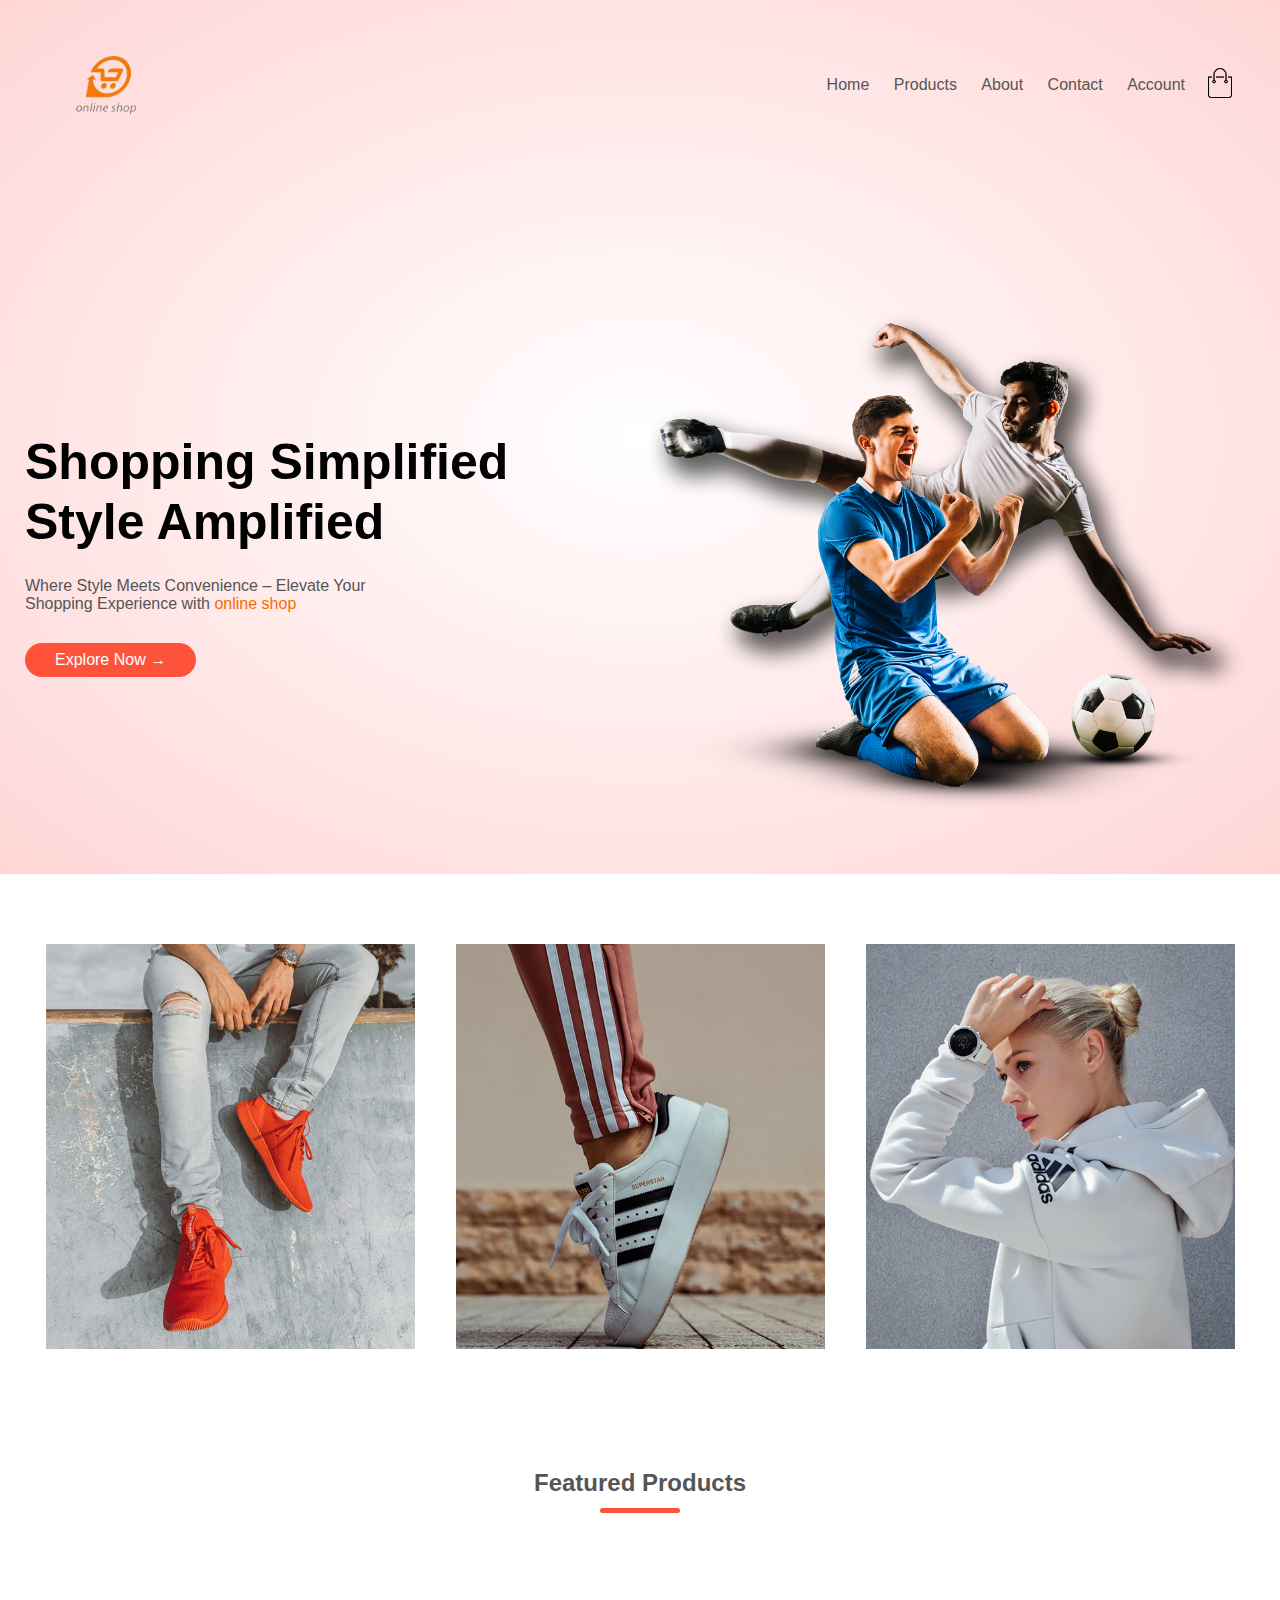
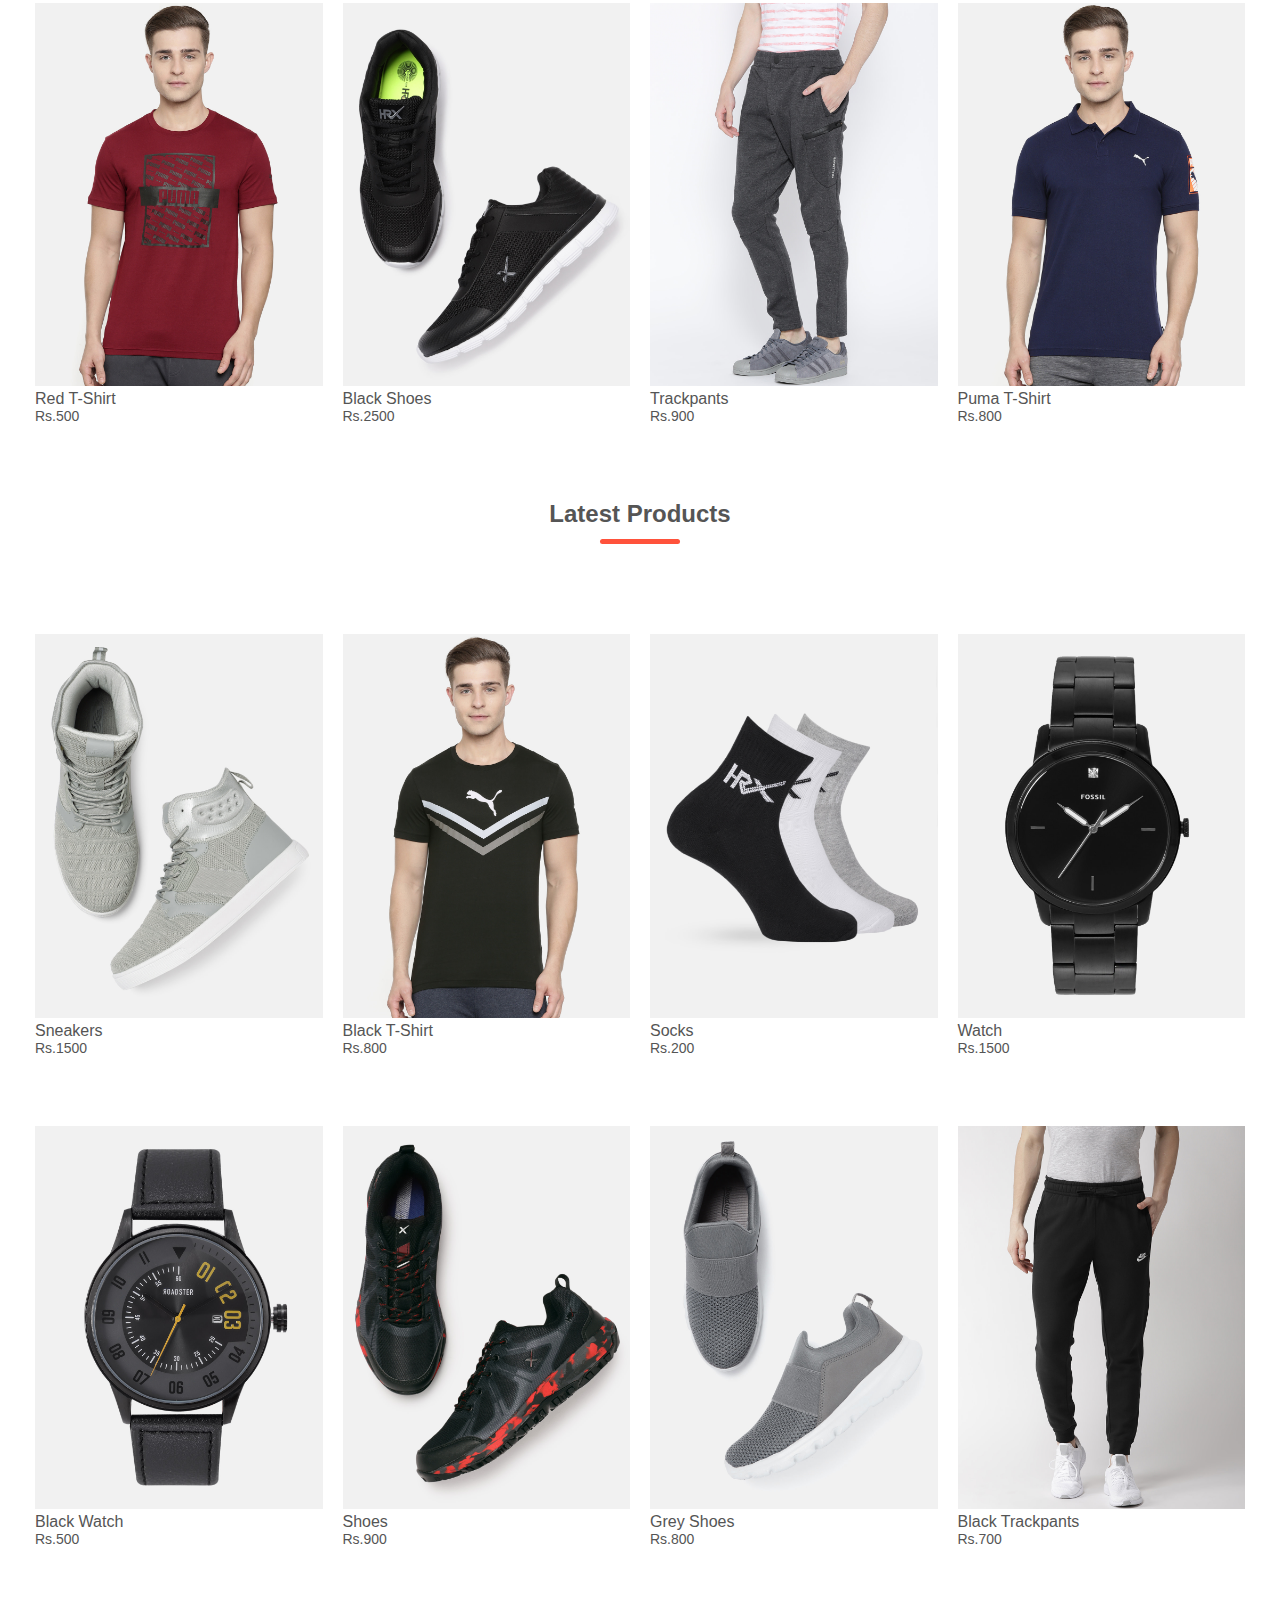
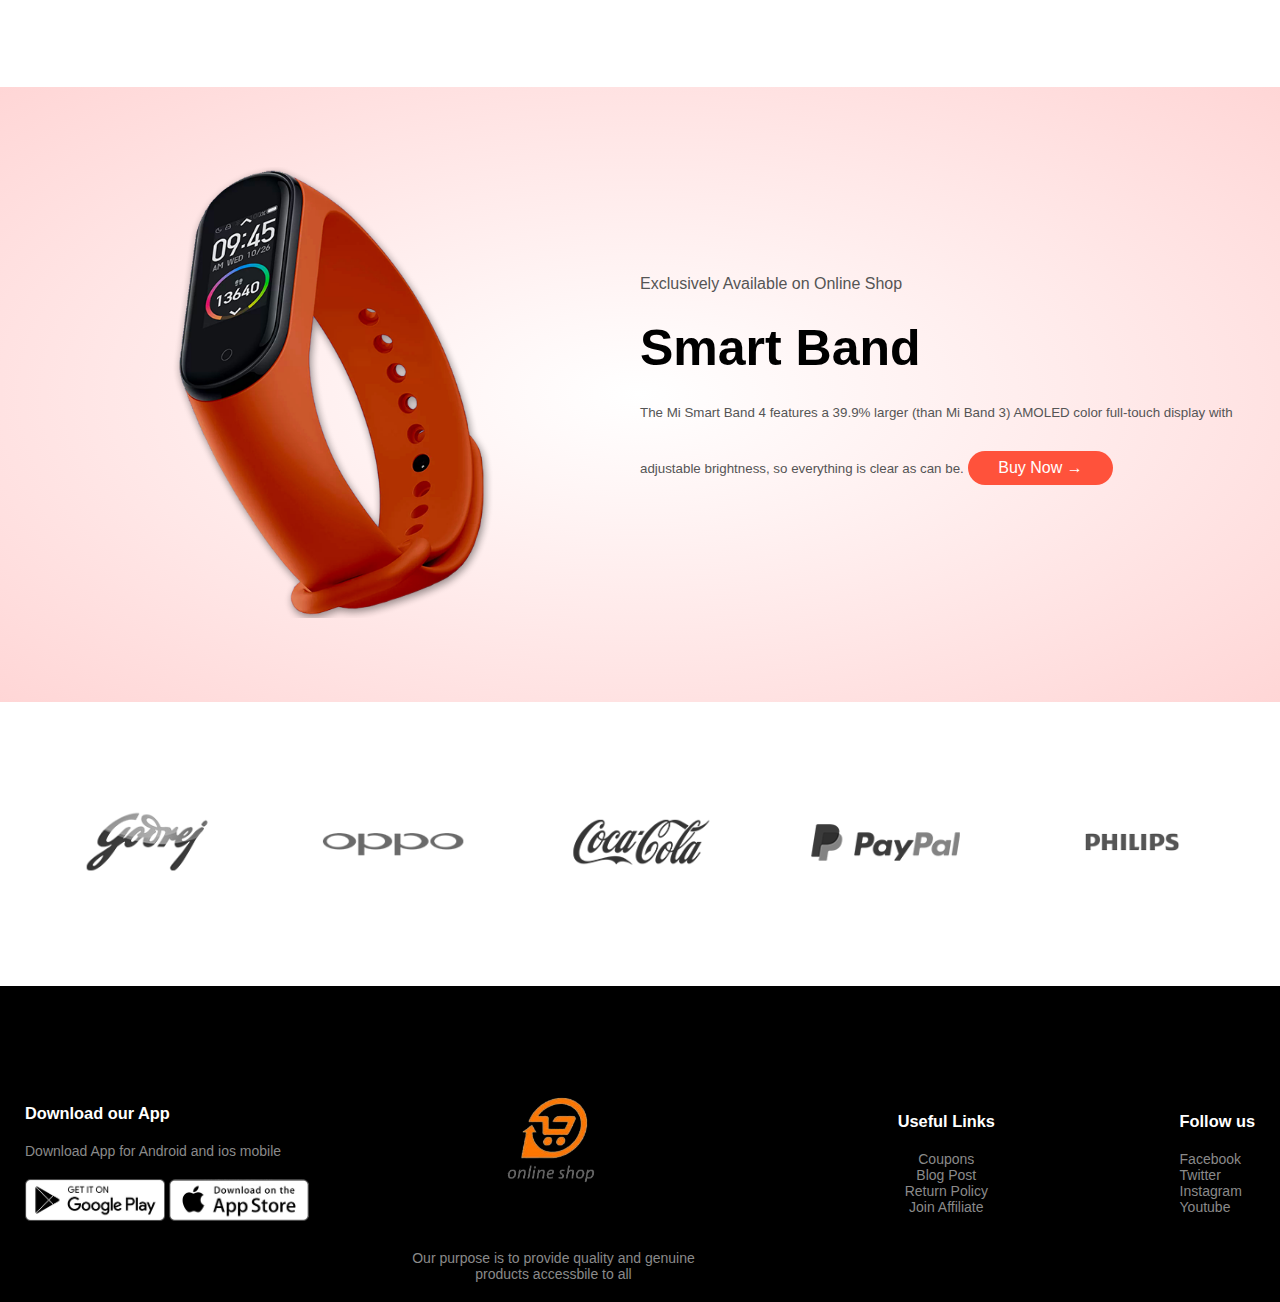
<file: index.html>
<!DOCTYPE html>
<html lang="en">
<head>
    <meta charset="UTF-8">
    <meta name="viewport" content="width=device-width, initial-scale=1.0">
    <title>Ecommerce Website</title>
    <link rel="stylesheet" href="style.css">    

    <link rel="preconnect" href="https://fonts.googleapis.com">
    <link rel="preconnect" href="https://fonts.gstatic.com" crossorigin>
    <link href="https://fonts.googleapis.com/css2?family=Poppins:ital,wght@0,100;0,200;0,300;0,400;0,500;0,600;0,700;0,800;0,900;1,100;1,200;1,300;1,400;1,500;1,600;1,700;1,800;1,900&display=swap" rel="stylesheet">
    <!-- <link rel="stylesheet" href="https://cdn.jsdelivr.net/npm/@fortawesome/fontawesome-free@6.4.2/css/fontawesome.min.css">
     -->   
     <!-- stars not loading -->
</head>
<body>
    <div class="header">
    <div class="container">
        <div class="navbar">
            <div class="logo">
                <a href="index.html"><img src="images/logo1-removebg-preview.png"  width="125px"></a>
            </div>
            <nav>
                <ul id="MenuItems">
                    <li><a href="index.html">Home</a></li>
                    <li><a href="products.html">Products</a></li>
                    <li><a href="aboutus.html">About</a></li>
                    <li><a href="contact.html">Contact</a></li> 
                    <li><a href="account.html">Account</a></li>
                </ul>
            </nav>
            <a href="cart.html"><img src="images/cart.png" width="30px" height="30px"></a>
            <img src="images/menu.png" class="menu-icon" onclick="menutoggle()">
        </div>
        <div class="row">
            <div class="col-2">
                <h1>Shopping Simplified<br> Style Amplified</h1>
                <p>Where Style Meets Convenience – Elevate Your <br>
                     Shopping Experience with <span>online shop</span></p>
                <a href="" class="btn">Explore Now &#8594;</a>
            </div>  
            <div class="col-2">
                <img src="images/image1.png" alt="">
    
            </div>
        </div>
    </div>
</div>
    

<!--- featured categories-->
  <div class="categories">
    <div class="small-container">
        <div class="row">
            <div class="col-3">
                <img src="images/category-1.jpg" alt="">
            </div>
            <div class="col-3">
                <img src="images/category-2.jpg" alt="">
            </div>
            <div class="col-3">
                <img src="images/category-3.jpg" alt="">
            </div>
        </div>
    </div>
  </div>

<!--- featured Productss-->
   <div class="small-container">
         <h2 class="title">Featured Products</h2>
         <div class="row">
            <div class="col-4">
                <a href="product-details.html"><img src="images/product-1.jpg" ></a>
                <a href="product-details.html"><h4>Red T-Shirt</h4></a>
                <div class="rating">
                    <i class="fa fa-star"></i>
                    <i class="fa fa-star"></i>
                    <i class="fa fa-star"></i>
                    <i class="fa fa-star"></i>
                    <i class="fa fa-star-o"></i>
                </div>
                <p>Rs.500</p>
            </div>
            <div class="col-4">
                <img src="images/product-2.jpg" alt="">
                <h4>Black Shoes</h4>
                <div class="rating">
                    <i class="fa fa-star"></i>
                    <i class="fa fa-star"></i>
                    <i class="fa fa-star"></i>
                    <i class="fa fa-star"></i>
                    <i class="fa fa-star-o"></i>
                </div>
                <p>Rs.2500</p>
            </div>
            <div class="col-4">
                <img src="images/product-3.jpg" alt="">
                <h4>Trackpants</h4>
                <div class="rating">
                    <i class="fa fa-star"></i>
                    <i class="fa fa-star"></i>
                    <i class="fa fa-star"></i>
                    <i class="fa fa-star"></i>
                    <i class="fa fa-star-o"></i>
                </div>
                <p>Rs.900</p>
            </div>
            <div class="col-4">
                <img src="images/product-4.jpg" alt="">
                <h4>Puma T-Shirt</h4>
                <div class="rating">
                    <i class="fa fa-star"></i>
                    <i class="fa fa-star"></i>
                    <i class="fa fa-star"></i>
                    <i class="fa fa-star"></i>
                    <i class="fa fa-star-o"></i>
                </div>
                <p>Rs.800</p>
            </div>
         </div>
         <h2 class="title">Latest Products</h2>
         <div class="row">
            <div class="col-4">
                <img src="images/product-5.jpg" alt="">
                <h4>Sneakers</h4>
                <div class="rating">
                    <i class="fa fa-star"></i>
                    <i class="fa fa-star"></i>
                    <i class="fa fa-star"></i>
                    <i class="fa fa-star"></i>
                    <i class="fa fa-star-o"></i>
                </div>
                <p>Rs.1500</p>
            </div>
            <div class="col-4">
                <img src="images/product-6.jpg" alt="">
                <h4>Black T-Shirt</h4>
                <div class="rating">
                    <i class="fa fa-star"></i>
                    <i class="fa fa-star"></i>
                    <i class="fa fa-star"></i>
                    <i class="fa fa-star"></i>
                    <i class="fa fa-star-o"></i>
                </div>
                <p>Rs.800</p>
            </div>
            <div class="col-4">
                <img src="images/product-7.jpg" alt="">
                <h4>Socks</h4>
                <div class="rating">
                    <i class="fa fa-star"></i>
                    <i class="fa fa-star"></i>
                    <i class="fa fa-star"></i>
                    <i class="fa fa-star"></i>
                    <i class="fa fa-star-o"></i>
                </div>
                <p>Rs.200</p>
            </div>
            <div class="col-4">
                <img src="images/product-8.jpg" alt="">
                <h4>Watch</h4>
                <div class="rating">
                    <i class="fa fa-star"></i>
                    <i class="fa fa-star"></i>
                    <i class="fa fa-star"></i>
                    <i class="fa fa-star"></i>
                    <i class="fa fa-star-o"></i>
                </div>
                <p>Rs.1500</p>
            </div>
         </div>
         <div class="row">
            <div class="col-4">
                <img src="images/product-9.jpg" alt="">
                <h4>Black Watch</h4>
                <div class="rating">
                    <i class="fa fa-star"></i>
                    <i class="fa fa-star"></i>
                    <i class="fa fa-star"></i>
                    <i class="fa fa-star"></i>
                    <i class="fa fa-star-o"></i>
                </div>
                <p>Rs.500</p>
            </div>
            <div class="col-4">
                <img src="images/product-10.jpg" alt="">
                <h4>Shoes</h4>
                <div class="rating">
                    <i class="fa fa-star"></i>
                    <i class="fa fa-star"></i>
                    <i class="fa fa-star"></i>
                    <i class="fa fa-star"></i>
                    <i class="fa fa-star-o"></i>
                </div>
                <p>Rs.900</p>
            </div>
            <div class="col-4">
                <img src="images/product-11.jpg" alt="">
                <h4>Grey Shoes</h4>
                <div class="rating">
                    <i class="fa fa-star"></i>
                    <i class="fa fa-star"></i>
                    <i class="fa fa-star"></i>
                    <i class="fa fa-star"></i>
                    <i class="fa fa-star-o"></i>
                </div>
                <p>Rs.800</p>
            </div>
            <div class="col-4">
                <img src="images/product-12.jpg" alt="">
                <h4>Black Trackpants</h4>
                <div class="rating">
                    <i class="fa fa-star"></i>
                    <i class="fa fa-star"></i>
                    <i class="fa fa-star"></i>
                    <i class="fa fa-star"></i>
                    <i class="fa fa-star-o"></i>
                </div>
                <p>Rs.700</p>
            </div>
         </div>
   </div>

   <!-- offer -->
   <div class="offer">
        <div class="small-container">
            <div class="row">
                <div class="col-2">
                    <img src="images/exclusive.png" class="offer-img">
                </div>
                <div class="col-2">
                    <p>Exclusively Available on Online Shop</p>
                    <h1>Smart Band</h1>
                    <small>The Mi Smart Band 4 features a 39.9% larger (than Mi Band 3) 
                        AMOLED color full-touch display with adjustable brightness, so 
                        everything is clear as can be.</small>
                    <a href="" class="btn">Buy Now &#8594;</a>
                </div>
            </div>
        </div>
   </div>

  <!-- brands -->
  <div class="brands">
    <div class="small-container">
        <div class="row">
            <div class="col-5">
                <img src="images/logo-godrej.png" >
            </div>
            <div class="col-5">
                <img src="images/logo-oppo.png" >
            </div>
            <div class="col-5">
                <img src="images/logo-coca-cola.png" >
            </div>
            <div class="col-5">
                <img src="images/logo-paypal.png" >
            </div>
            <div class="col-5">
                <img src="images/logo-philips.png" >
            </div>
        </div>
    </div>
  </div>

  <!-- footer div,-->

  <div class="footer">
       <div class="container">
        <div class="row">
            <div class="footer-col-1">
                <h3>Download our App</h3>
                <p>Download App for Android and ios mobile</p>
                <div class="app-logo">
                    <img src="images/play-store.png" alt="">
                    <img src="images/app-store.png" alt="">
                </div>
            </div>
            <div class="footer-col-2">
                <img src="images/logo1-removebg-preview.png" alt="">
                <p>Our purpose is to provide quality and genuine products accessbile to all</p>
            </div>
            <div class="footer-col-3">
                <h3>Useful Links</h3>
                <ul>
                    <li>Coupons</li>
                    <li>Blog Post</li>
                    <li>Return Policy</li>
                    <li>Join Affiliate</li>
                </ul>
            </div>
            <div class="footer-col-4">
                <h3>Follow us</h3>
                <ul>
                    <li>Facebook</li>
                    <li>Twitter</li>
                    <li>Instagram</li>
                    <li>Youtube</li>
                </ul>
            </div>
        </div>
       </div>
  </div>
 
  <!-- javascriptt -->
  <script>
    var MenuItems=document.getElementById("MenuItems");
    MenuItems.style.maxHeight="0px";

    function menutoggle(){
        if(MenuItems.style.maxHeight=="0px"){
            MenuItems.style.maxHeight="200px";
        }
        else{
            MenuItems.style.maxHeight="0px";
        }
    }
  </script>
   
</body>
</html>
</file>
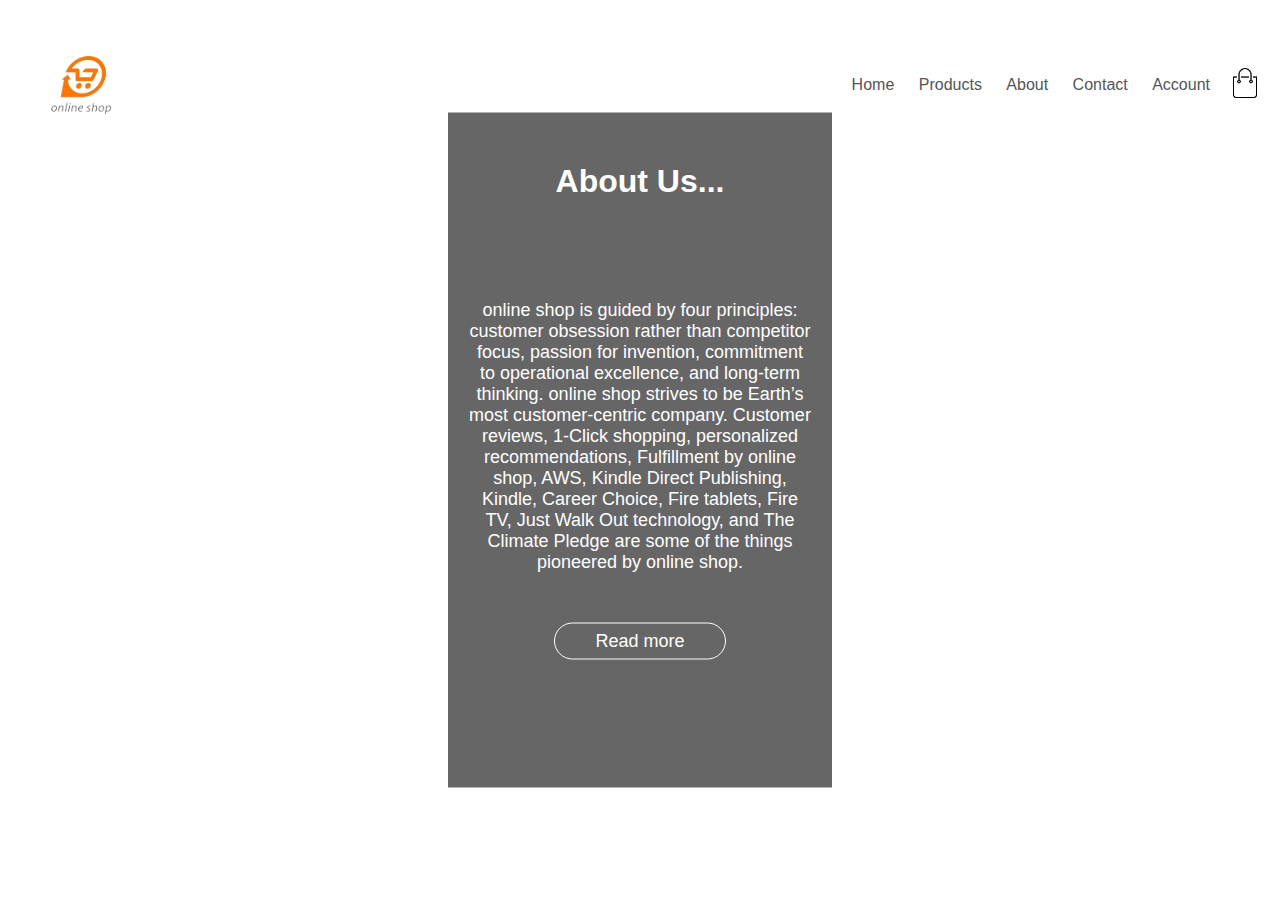
<file: aboutus.html>
<!DOCTYPE html>
<html lang="en">
    <head>
        <meta charset="UTF-8">
        <meta name="viewport" content="width=device-width , initial-scale=1.0">
        <title>About Us</title>
        <link rel="stylesheet" href="aboutus.css">

        <!-- <link href="http://fonts.googleapis.com/css2?family=Poppins:wght@300;400;500;600;700&display=swap" rel="stylesheet">
        <link rel="stylesheet" href="https://cdn.jsdelivr.net/npm/@fortawesome/fontawesome-free@5.15.4/css/fontawesome.min.css">
        <script src="https://kit.fontawesome.com/6b1fe56c89.js" crossorigin="anonymous"></script> -->
        <link rel="preconnect" href="https://fonts.googleapis.com">
        <link rel="preconnect" href="https://fonts.gstatic.com" crossorigin>
        <link href="https://fonts.googleapis.com/css2?family=Poppins:ital,wght@0,100;0,200;0,300;0,400;0,500;0,600;0,700;0,800;0,900;1,100;1,200;1,300;1,400;1,500;1,600;1,700;1,800;1,900&display=swap" rel="stylesheet">
        
    </head>
    <body>
        <div class="navbar">
            <div class="logo">
                <a href="index.html"><img src="images/logo1-removebg-preview.png"  width="125px"></a>
            </div>
            <nav>
                <ul id="MenuItems">
                    <li><a href="index.html">Home</a></li>
                    <li><a href="products.html">Products</a></li>
                    <li><a href="aboutus.html">About</a></li>
                    <li><a href="contact.html">Contact</a></li> 
                    <li><a href="account.html">Account</a></li>
                </ul>
            </nav>
            <a href="cart.html"><img src="images/cart.png" width="30px" height="30px"></a>
            <img src="images/menu.png" class="menu-icon" onclick="menutoggle()">
        </div>
                   
        <div class="container">
            <center>
                <h1>About Us...</h1>
                <div class="img">

                </div>
                <p>
                    online shop is guided by four principles: customer obsession rather than competitor focus, passion for invention, commitment to operational excellence, and long-term thinking. online shop strives to be Earth’s most customer-centric company. Customer reviews, 1-Click shopping, personalized recommendations, Fulfillment by online shop, AWS, Kindle Direct Publishing, Kindle, Career Choice, Fire tablets, Fire TV, Just Walk Out technology, and The Climate Pledge are some of the things pioneered by online shop.</p>
                    <button class="btn">Read more</button>
            </center>
        </div>
            
     
         
     
     
   
 
    </body>
</html>
</file>
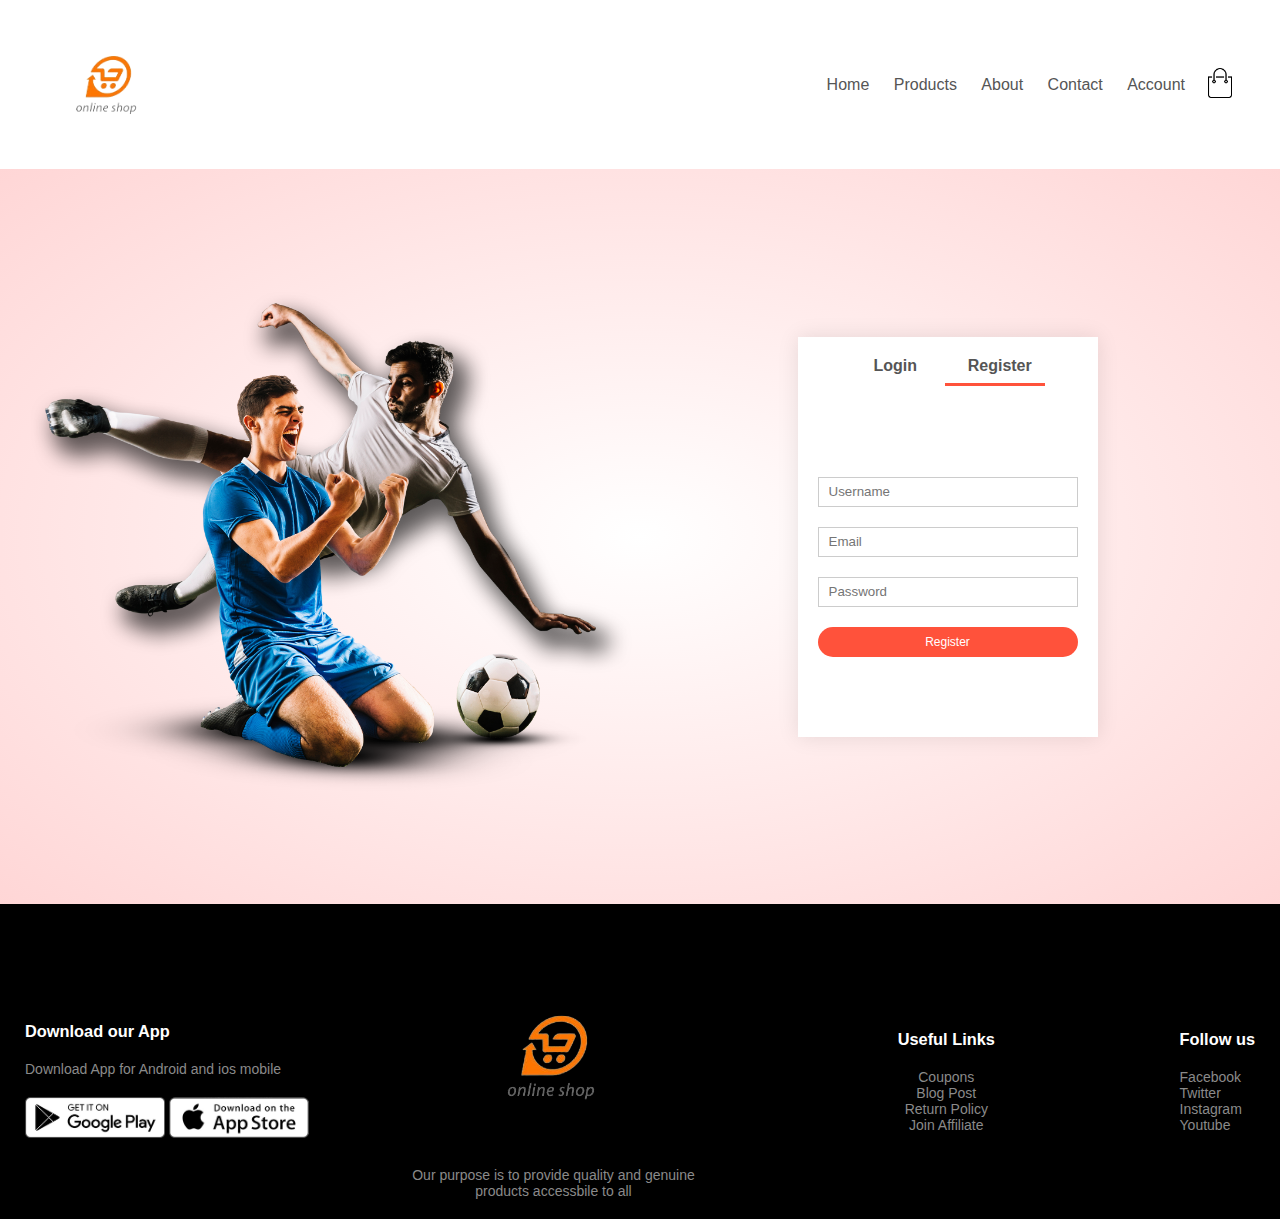
<file: account.html>
<!DOCTYPE html>
<html lang="en">
<head>
    <meta charset="UTF-8">
    <meta name="viewport" content="width=device-width, initial-scale=1.0">
    <title>All Products - Online Shop</title>
    <link rel="stylesheet" href="style.css">    

    <link rel="preconnect" href="https://fonts.googleapis.com">
    <link rel="preconnect" href="https://fonts.gstatic.com" crossorigin>
    <link href="https://fonts.googleapis.com/css2?family=Poppins:ital,wght@0,100;0,200;0,300;0,400;0,500;0,600;0,700;0,800;0,900;1,100;1,200;1,300;1,400;1,500;1,600;1,700;1,800;1,900&display=swap" rel="stylesheet">
    <!-- <link rel="stylesheet" href="https://cdn.jsdelivr.net/npm/@fortawesome/fontawesome-free@6.4.2/css/fontawesome.min.css">
     -->   
     <!-- stars not loading -->
</head>
<body>

    <div class="container">
        <div class="navbar">
            <div class="logo"><a href="index.html"><img src="images/logo1-removebg-preview.png"  width="125px"></a>
            </div>
            <nav>
                <ul id="MenuItems">
                    <li><a href="index.html">Home</a></li>
                    <li><a href="products.html">Products</a></li>
                    <li><a href="aboutus.html">About</a></li>
                    <li><a href="contact.html">Contact</a></li> 
                    <li><a href="account.html">Account</a></li>
                </ul>
            </nav>
            <a href="cart.html"><img src="images/cart.png" width="30px" height="30px"></a>
            <img src="images/menu.png" class="menu-icon" onclick="menutoggle()">
        </div>
    </div>

<!--------------account-page---------->
<div class="account-page">
    <div class="container">
        <div class="row">
            <div class="col-2">
                <img src="images/image1.png" width="100%">
            </div>
            <div class="col-2">
                <div class="form-container">
                    <div class="form-btn">
                        <span onclick="login()">Login</span>
                        <span onclick="register()">Register</span>
                        <hr id="Indicator">
                    </div>

                    <form id="LoginForm">
                        <input type="text"placeholder="Username">
                        <input type="password" placeholder="Password">
                        <a href="index.html" class="btn" button type="submit">Login</a>
                        <a href="">Forgot Password</a>
                    </form>

                    <form id="RegForm">
                        <input type="text" placeholder="Username">
                        <input type="email" placeholder="Email">
                        <input type="password" placeholder="Password">
                        <a href="index.html" class="btn" button type="submit">Register</a>

                    </form>
                </div>
            </div>
        </div>
    </div>
</div>

 
  <!-- footer div,-->

  <div class="footer">
       <div class="container">
        <div class="row">
            <div class="footer-col-1">
                <h3>Download our App</h3>
                <p>Download App for Android and ios mobile</p>
                <div class="app-logo">
                    <img src="images/play-store.png" alt="">
                    <img src="images/app-store.png" alt="">
                </div>
            </div>
            <div class="footer-col-2">
                <img src="images/logo1-removebg-preview.png" alt="">
                <p>Our purpose is to provide quality and genuine products accessbile to all</p>
            </div>
            <div class="footer-col-3">
                <h3>Useful Links</h3>
                <ul>
                    <li>Coupons</li>
                    <li>Blog Post</li>
                    <li>Return Policy</li>
                    <li>Join Affiliate</li>
                </ul>
            </div>
            <div class="footer-col-4">
                <h3>Follow us</h3>
                <ul>
                    <li>Facebook</li>
                    <li>Twitter</li>
                    <li>Instagram</li>
                    <li>Youtube</li>
                </ul>
            </div>
        </div>
       </div>
  </div>
 
  <!-- javascriptt -->
  <script>
    var MenuItems=document.getElementById("MenuItems");
    MenuItems.style.maxHeight="0px";

    function menutoggle(){
        if(MenuItems.style.maxHeight=="0px"){
            MenuItems.style.maxHeight="200px";
        }
        else{
            MenuItems.style.maxHeight="0px";
        }
    }
  </script>
   <!-----------js for toggle form----------------->
    <script>
        var LoginForm=document.getElementById("LoginForm");
        var RegForm=document.getElementById("RegForm");
        var Indicator=document.getElementById("Indicator");

            function register(){
                RegForm.style.transform= "translateX(0px)";
                LoginForm.style.transform="translateX(0px)";
                Indicator.style.transform="translateX(100px)";
            }

            function login(){
                RegForm.style.transform="translateX(300px)";
                LoginForm.style.transform="translateX(300px)";  
                Indicator.style.transform="translateX(0px)";
           }
    </script>
   
</body>
</html>
</file>
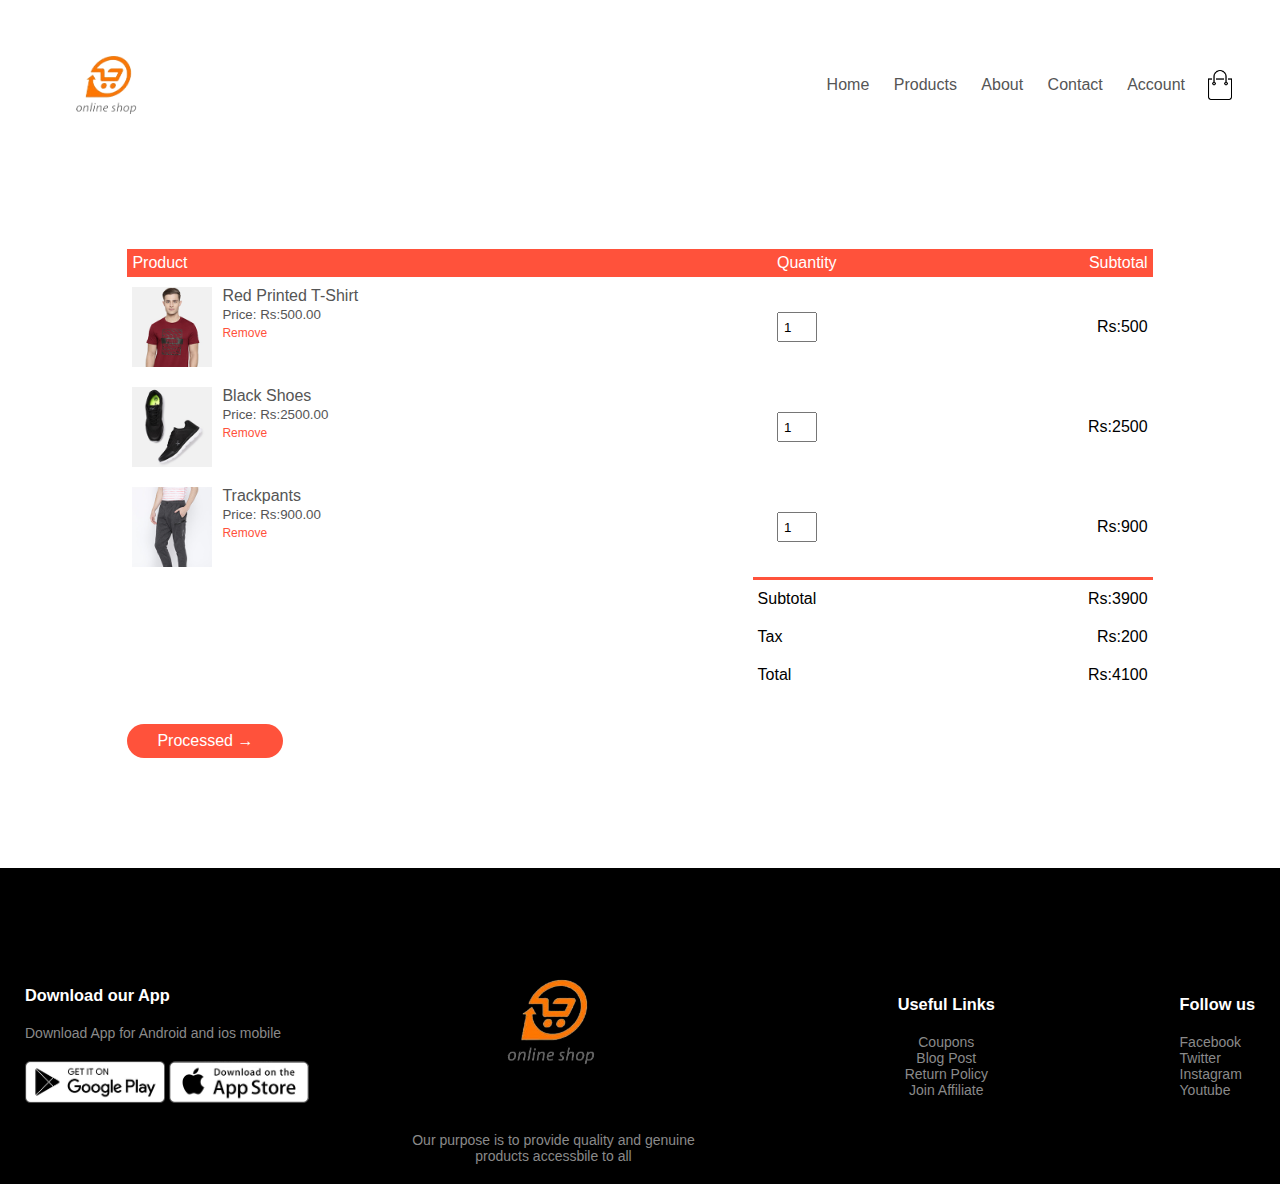
<file: cart.html>
<!DOCTYPE html>
<html lang="en">
<head>
    <meta charset="UTF-8">
    <meta name="viewport" content="width=device-width, initial-scale=1.0">
    <title>All Products - Online Shop</title>
    <link rel="stylesheet" href="style.css">    

    <link rel="preconnect" href="https://fonts.googleapis.com">
    <link rel="preconnect" href="https://fonts.gstatic.com" crossorigin>
    <link href="https://fonts.googleapis.com/css2?family=Poppins:ital,wght@0,100;0,200;0,300;0,400;0,500;0,600;0,700;0,800;0,900;1,100;1,200;1,300;1,400;1,500;1,600;1,700;1,800;1,900&display=swap" rel="stylesheet">
    <!-- <link rel="stylesheet" href="https://cdn.jsdelivr.net/npm/@fortawesome/fontawesome-free@6.4.2/css/fontawesome.min.css">
     -->   
     <!-- stars not loading -->
</head>
<body>

    <div class="container">
        <div class="navbar">
            <div class="logo"><a href="index.html"><img src="images/logo1-removebg-preview.png"  width="125px"></a>
            </div>
            <nav>
                <ul id="MenuItems">
                    <li><a href="index.html">Home</a></li>
                    <li><a href="products.html">Products</a></li>
                    <li><a href="aboutus.html">About</a></li>
                    <li><a href="contact.html">Contact</a></li> 
                    <li><a href="account.html">Account</a></li>
                </ul>
            </nav>
            <img src="images/cart.png" width="30px" height="30px">
            <img src="images/menu.png" class="menu-icon" onclick="menutoggle()">
        </div>
    </div>
<!---------single product details------->

<!--------------title---------->



<!--------------products---------->
   <!--------------cart items details-->
<div class="small-container class-page">
    <table>
        <tr>
            <th>Product</th>
            <th>Quantity</th>
            <th>Subtotal</th>
        </tr>
        <tr>
            <td>
                <div class="cart-info">
                    <img src="images/buy-1.jpg">
                    <div>
                        <p>Red Printed T-Shirt</p>
                        <small>Price: Rs:500.00</small>
                        <br>
                        <a href="">Remove</a>
                    </div>
                </div>
            </td>
            <td><input type="number" value="1"></td>
            <td>Rs:500</td>
        </tr>

        <tr>
            <td>
                <div class="cart-info">
                    <img src="images/buy-2.jpg">
                    <div>
                        <p>Black Shoes</p>
                        <small>Price: Rs:2500.00</small>
                        <br>
                        <a href="">Remove</a>
                    </div>
                </div>
            </td>
            <td><input type="number" value="1"></td>
            <td>Rs:2500</td>
        </tr>

        <tr>
            <td>
                <div class="cart-info">
                    <img src="images/buy-3.jpg">
                    <div>
                        <p>Trackpants</p>
                        <small>Price: Rs:900.00</small>
                        <br>
                        <a href="">Remove</a>
                    </div>
                </div>
            </td>
            <td><input type="number" value="1"></td>
            <td>Rs:900</td>
        </tr>
    </table>

    <div class="total-price">
        <table>
            <tr>
                <td>Subtotal</td>
                <td>Rs:3900</td>
            </tr>
            <tr>
                <td>Tax</td>
                <td>Rs:200</td>
            </tr>
            <tr>
                <td>Total</td>
                <td>Rs:4100</td>
            </tr>
        </table>
        
    </div>
    <a href="checkout.html" class="btn">Processed &#8594;</a>

</div>
 
  <!-- footer div,-->

  <div class="footer">
       <div class="container">
        <div class="row">
            <div class="footer-col-1">
                <h3>Download our App</h3>
                <p>Download App for Android and ios mobile</p>
                <div class="app-logo">
                    <img src="images/play-store.png" alt="">
                    <img src="images/app-store.png" alt="">
                </div>
            </div>
            <div class="footer-col-2">
                <img src="images/logo1-removebg-preview.png" alt="">
                <p>Our purpose is to provide quality and genuine products accessbile to all</p>
            </div>
            <div class="footer-col-3">
                <h3>Useful Links</h3>
                <ul>
                    <li>Coupons</li>
                    <li>Blog Post</li>
                    <li>Return Policy</li>
                    <li>Join Affiliate</li>
                </ul>
            </div>
            <div class="footer-col-4">
                <h3>Follow us</h3>
                <ul>
                    <li>Facebook</li>
                    <li>Twitter</li>
                    <li>Instagram</li>
                    <li>Youtube</li>
                </ul>
            </div>
        </div>
       </div>
  </div>
 
  <!-- javascriptt -->
  <script>
    var MenuItems=document.getElementById("MenuItems");
    MenuItems.style.maxHeight="0px";

    function menutoggle(){
        if(MenuItems.style.maxHeight=="0px"){
            MenuItems.style.maxHeight="200px";
        }
        else{
            MenuItems.style.maxHeight="0px";
        }
    }
  </script>
   <!-----------js for product gallery----------------->
   
</body>
</html>
</file>
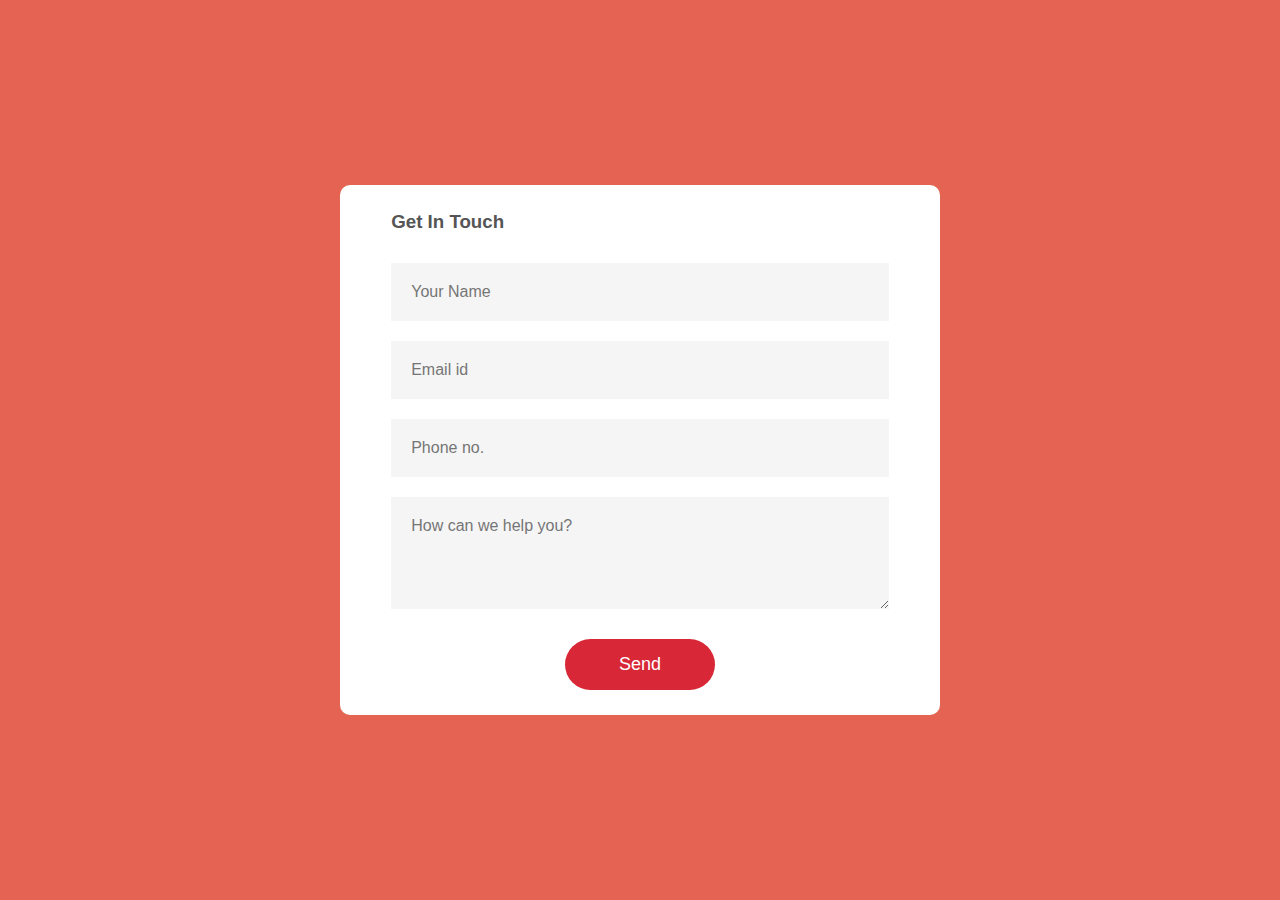
<file: contact.html>
<!DOCTYPE html>
<html lang="en">
<head>
    <meta charset="UTF-8">
    <meta http-equiv="X-UA-Compatible" content="IE=edge">
    <meta name="viewport" content="width=device-width, initial-scale=1.0">
    <title>Contact Us</title>
    <link rel="stylesheet" href="contact.css">
    <script>
        function reset() {
            document.getElementById("contact-form").reset();
        }

        function handleSubmit(event) {
            event.preventDefault();
            reset(); 

            window.location.href = 'index.html';
        }
    </script>
</head>
<body>
    <div class="container">
        <form id="contact-form" onsubmit="handleSubmit(event);">
            <h3>Get In Touch</h3>
            <input type="text" id="name" placeholder="Your Name" required>
            <input type="text" id="email" placeholder="Email id" required>
            <input type="text" id="text" placeholder="Phone no." required>
            <textarea id="message" rows="4" placeholder="How can we help you?"></textarea>
            <button type="submit">Send</button>
        </form>
    </div>
</body>
</html>
</file>
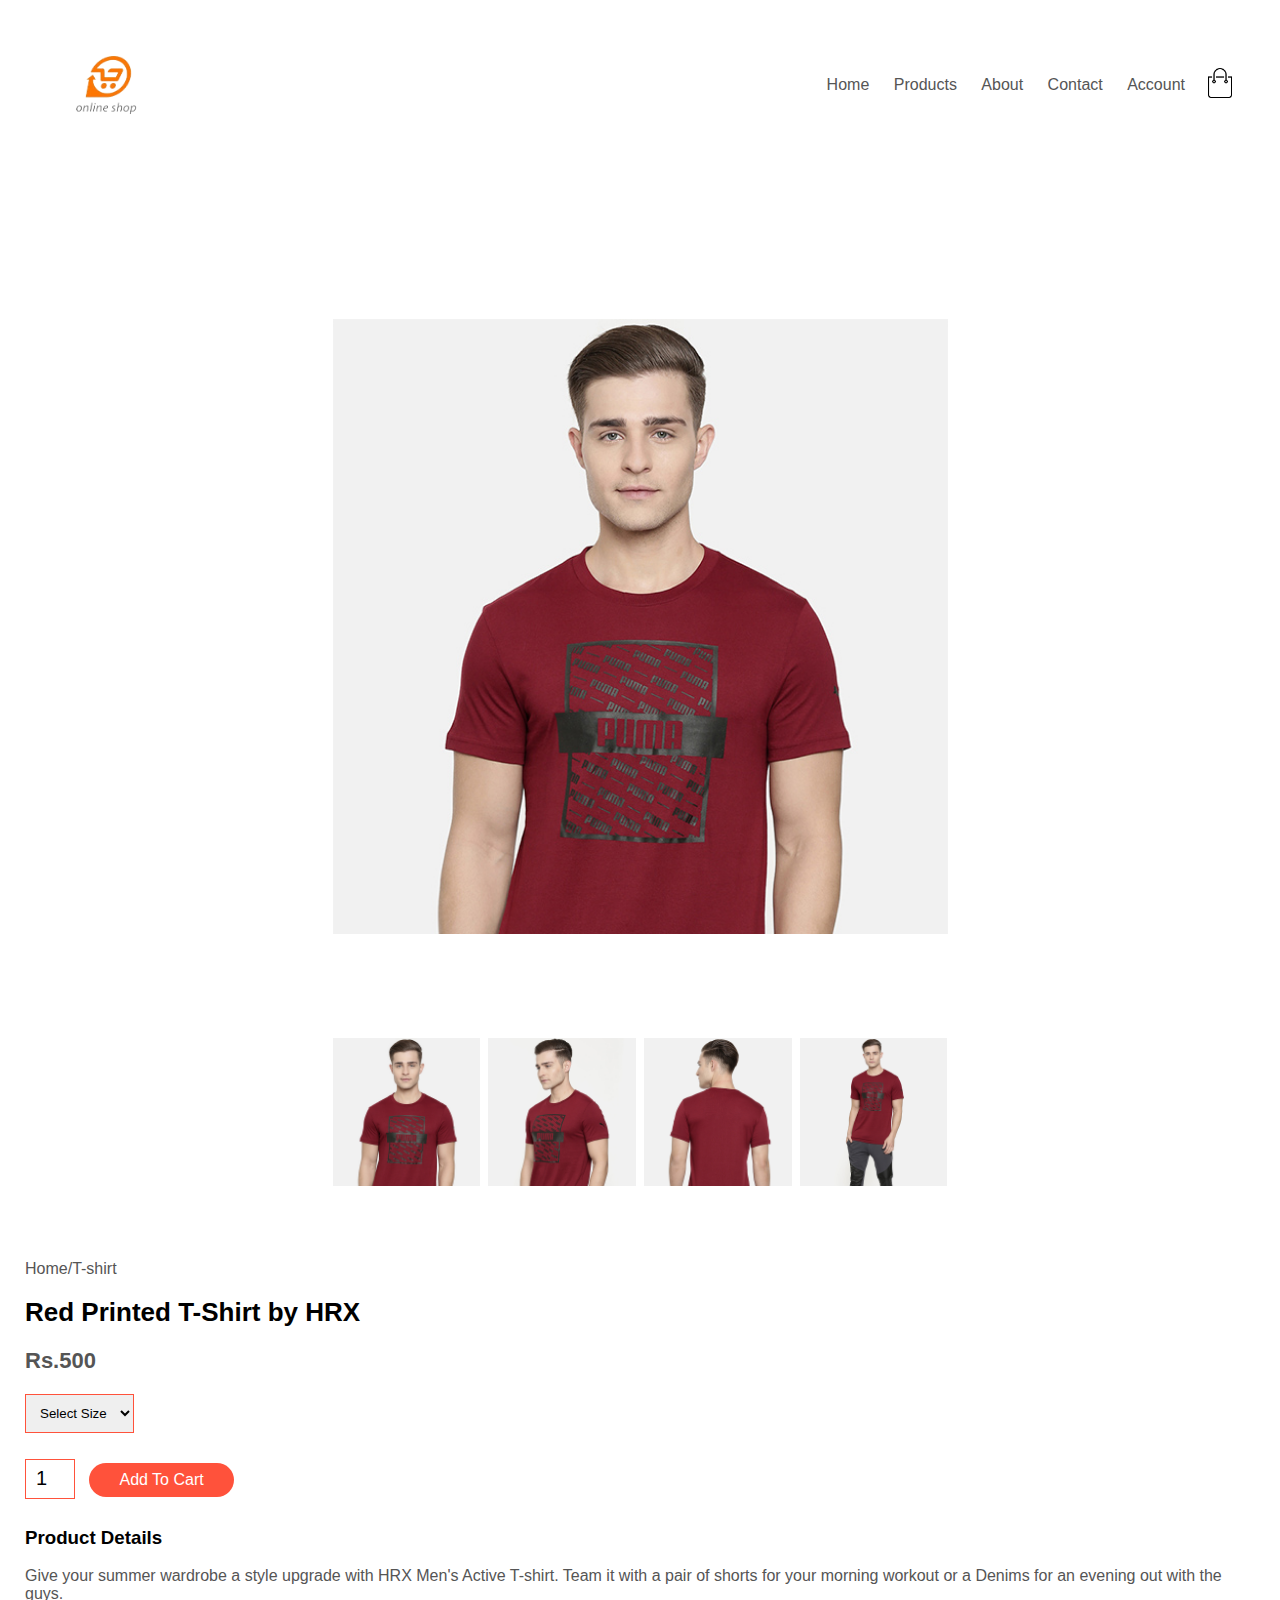
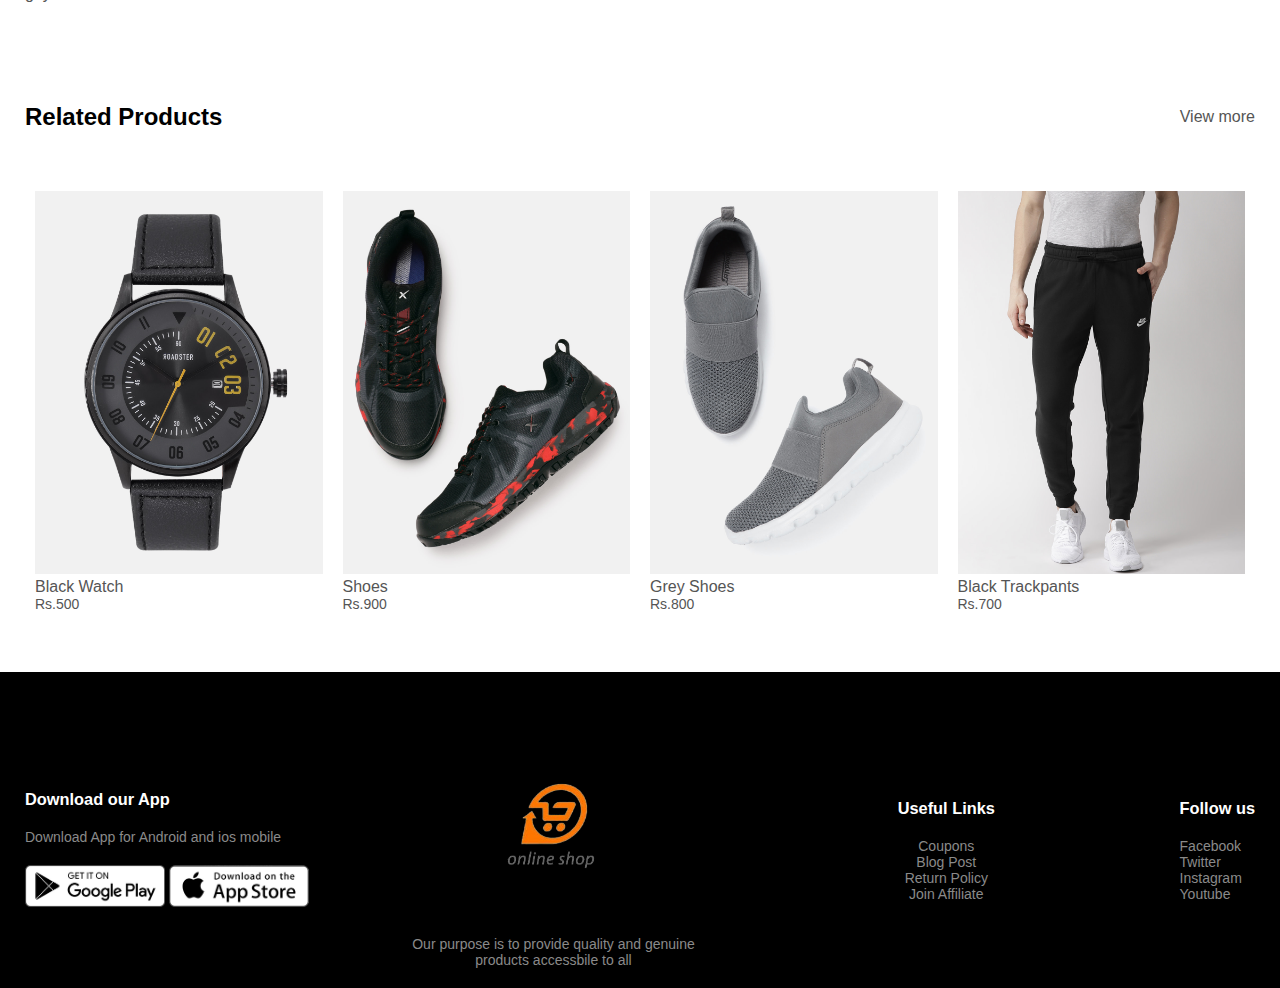
<file: product-details.html>
<!DOCTYPE html>
<html lang="en">
<head>
    <meta charset="UTF-8">
    <meta name="viewport" content="width=device-width, initial-scale=1.0">
    <title>All Products - Online Shop</title>
    <link rel="stylesheet" href="style.css">    

    <link rel="preconnect" href="https://fonts.googleapis.com">
    <link rel="preconnect" href="https://fonts.gstatic.com" crossorigin>
    <link href="https://fonts.googleapis.com/css2?family=Poppins:ital,wght@0,100;0,200;0,300;0,400;0,500;0,600;0,700;0,800;0,900;1,100;1,200;1,300;1,400;1,500;1,600;1,700;1,800;1,900&display=swap" rel="stylesheet">
    <!-- <link rel="stylesheet" href="https://cdn.jsdelivr.net/npm/@fortawesome/fontawesome-free@6.4.2/css/fontawesome.min.css">
     -->   
     <!-- stars not loading -->
</head>
<body>

    <div class="container">
        <div class="navbar">
            <div class="logo"><a href="index.html"><img src="images/logo1-removebg-preview.png"  width="125px"></a>
            </div>
            <nav>
                <ul id="MenuItems">
                    <li><a href="index.html">Home</a></li>
                    <li><a href="products.html">Products</a></li>
                    <li><a href="aboutus.html">About</a></li>
                    <li><a href="contact.html">Contact</a></li> 
                    <li><a href="account.html">Account</a></li>
                </ul>
            </nav>
            <a href="cart.html"><img src="images/cart.png" width="30px" height="30px"></a>
            <img src="images/menu.png" class="menu-icon" onclick="menutoggle()">
        </div>
    </div>
<!---------single product details------->
<div class="small-container single-product">
    <div class="row">
        <div class="col-2">
            <img src="images/gallery-1.jpg" width="100%" id="ProductImg">

            <div class="small-img-row">
                <div class="small-img-col">
                    <img src="images/gallery-1.jpg" width="100%" class="small-img">
                </div>
                <div class="small-img-col">
                    <img src="images/gallery-2.jpg" width="100%" class="small-img">
                </div>
                <div class="small-img-col">
                    <img src="images/gallery-3.jpg" width="100%" class="small-img">
                </div>
                <div class="small-img-col">
                    <img src="images/gallery-4.jpg" width="100%" class="small-img">
                </div>
            </div>
            






        </div>
        <div class="col2"> 
                <p>
                    Home/T-shirt
                </p>
                <br>
                <h1>
                    Red Printed T-Shirt by HRX</h1>
                    <h4>Rs.500</h4>
                    <select >
                        <option>Select Size </option>
                        <option>XXL</option>
                        <option>XL</option>
                        <option>L</option>
                        <option>Medium</option>
                        <option>Small</option>
                    </select>
                    <input type="number" value="1">
                    <a href="" class="btn">Add To Cart</a>
                    <h3>Product Details <i class="fa fa-indent"></i></h3>
                    <br>
                    <p>Give your summer wardrobe a  style upgrade with HRX Men's Active T-shirt. Team it with a pair of shorts for your morning workout or a Denims for an evening out with the guys.</p>
        </div>
    </div>
</div>
<!--------------title---------->
<div class="small-container">
    <div class="row row-2">
        <h2>Related Products</h2>
        <p>View more</p>


    </div>
</div>




<!--------------products---------->
   <div class="small-container">
         
         <div class="row">
            <div class="col-4">
                <img src="images/product-9.jpg" alt="">
                <h4>Black Watch</h4>
                <div class="rating">
                    <i class="fa fa-star"></i>
                    <i class="fa fa-star"></i>
                    <i class="fa fa-star"></i>
                    <i class="fa fa-star"></i>
                    <i class="fa fa-star-o"></i>
                </div>
                <p>Rs.500</p>
            </div>
            <div class="col-4">
                <img src="images/product-10.jpg" alt="">
                <h4>Shoes</h4>
                <div class="rating">
                    <i class="fa fa-star"></i>
                    <i class="fa fa-star"></i>
                    <i class="fa fa-star"></i>
                    <i class="fa fa-star"></i>
                    <i class="fa fa-star-o"></i>
                </div>
                <p>Rs.900</p>
            </div>
            <div class="col-4">
                <img src="images/product-11.jpg" alt="">
                <h4>Grey Shoes</h4>
                <div class="rating">
                    <i class="fa fa-star"></i>
                    <i class="fa fa-star"></i>
                    <i class="fa fa-star"></i>
                    <i class="fa fa-star"></i>
                    <i class="fa fa-star-o"></i>
                </div>
                <p>Rs.800</p>
            </div>
            <div class="col-4">
                <img src="images/product-12.jpg" alt="">
                <h4>Black Trackpants</h4>
                <div class="rating">
                    <i class="fa fa-star"></i>
                    <i class="fa fa-star"></i>
                    <i class="fa fa-star"></i>
                    <i class="fa fa-star"></i>
                    <i class="fa fa-star-o"></i>
                </div>
                <p>Rs.700</p>
            </div>
         </div>  
         
         
   </div>

 
  <!-- footer div,-->

  <div class="footer">
       <div class="container">
        <div class="row">
            <div class="footer-col-1">
                <h3>Download our App</h3>
                <p>Download App for Android and ios mobile</p>
                <div class="app-logo">
                    <img src="images/play-store.png" alt="">
                    <img src="images/app-store.png" alt="">
                </div>
            </div>
            <div class="footer-col-2">
                <img src="images/logo1-removebg-preview.png" alt="">
                <p>Our purpose is to provide quality and genuine products accessbile to all</p>
            </div>
            <div class="footer-col-3">
                <h3>Useful Links</h3>
                <ul>
                    <li>Coupons</li>
                    <li>Blog Post</li>
                    <li>Return Policy</li>
                    <li>Join Affiliate</li>
                </ul>
            </div>
            <div class="footer-col-4">
                <h3>Follow us</h3>
                <ul>
                    <li>Facebook</li>
                    <li>Twitter</li>
                    <li>Instagram</li>
                    <li>Youtube</li>
                </ul>
            </div>
        </div>
       </div>
  </div>
 
  <!-- javascriptt -->
  <script>
    var MenuItems=document.getElementById("MenuItems");
    MenuItems.style.maxHeight="0px";

    function menutoggle(){
        if(MenuItems.style.maxHeight=="0px"){
            MenuItems.style.maxHeight="200px";
        }
        else{
            MenuItems.style.maxHeight="0px";
        }
    }
  </script>
   <!-----------js for product gallery----------------->
   <script>
    var ProductImg = document.getElementById("ProductImg");
    var SmallImg = document.getElementsByClassName("small-img")
    SmallImg[0].onclick = function()
    {
        ProductImg.src=SmallImg[0].src; 
    }
    SmallImg[1].onclick = function()
    {
        ProductImg.src=SmallImg[1].src; 
    }
    SmallImg[2].onclick = function()
    {
        ProductImg.src=SmallImg[2].src; 
    }
    SmallImg[3].onclick = function()
    {
        ProductImg.src=SmallImg[3].src; 
    }


   </script>
</body>
</html>
</file>
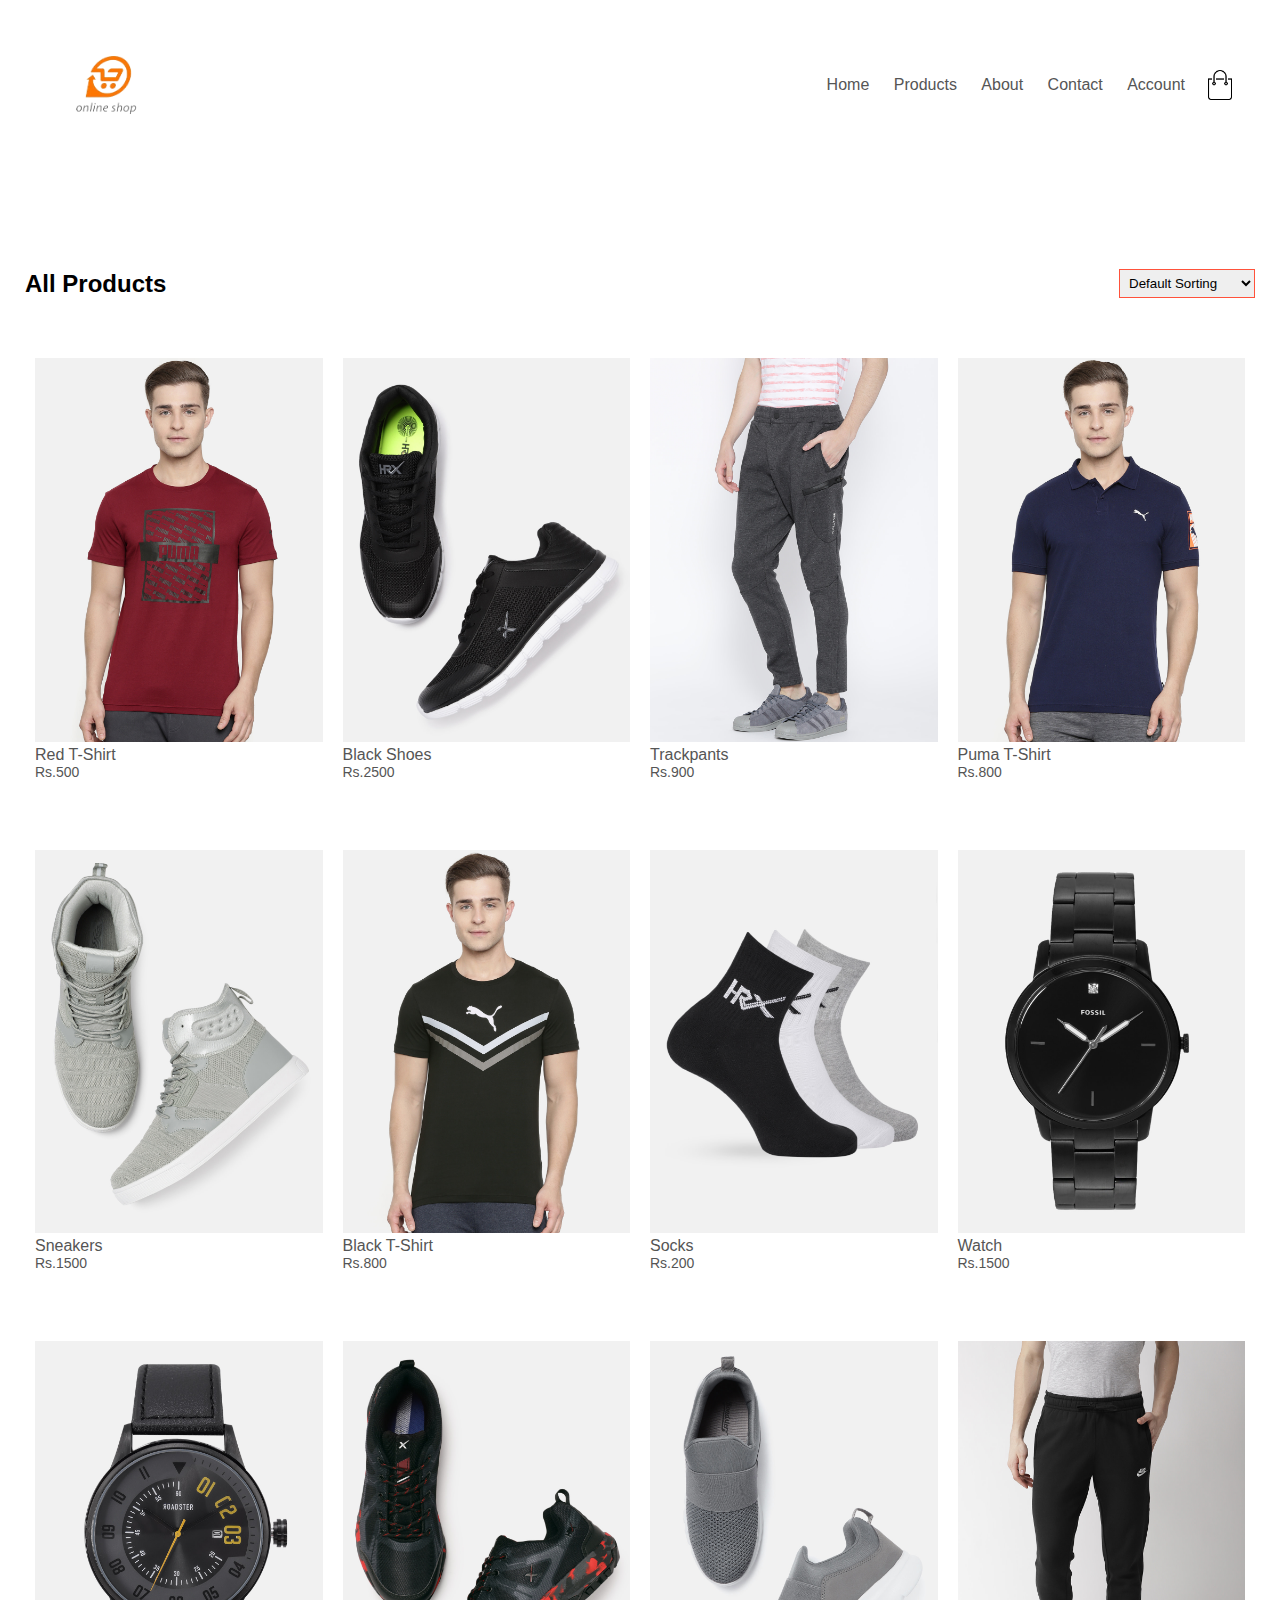
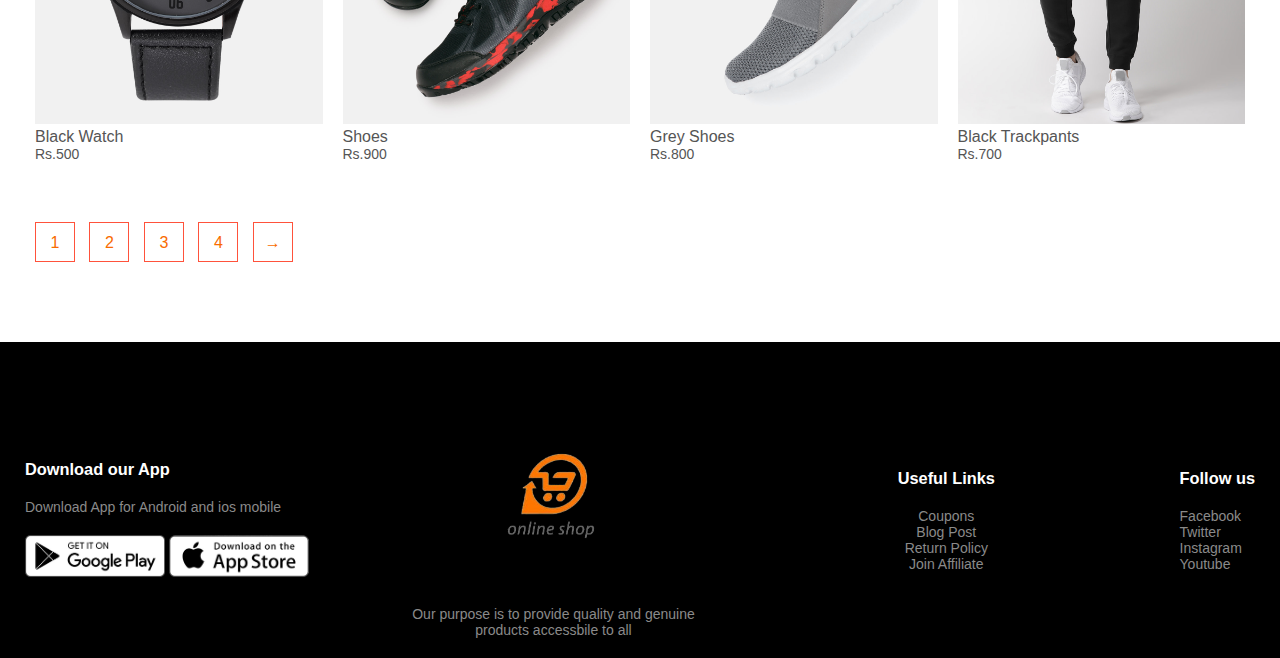
<file: products.html>
<!DOCTYPE html>
<html lang="en">
<head>
    <meta charset="UTF-8">
    <meta name="viewport" content="width=device-width, initial-scale=1.0">
    <title>All Products - Online Shop</title>
    <link rel="stylesheet" href="style.css">    

    <link rel="preconnect" href="https://fonts.googleapis.com">
    <link rel="preconnect" href="https://fonts.gstatic.com" crossorigin>
    <link href="https://fonts.googleapis.com/css2?family=Poppins:ital,wght@0,100;0,200;0,300;0,400;0,500;0,600;0,700;0,800;0,900;1,100;1,200;1,300;1,400;1,500;1,600;1,700;1,800;1,900&display=swap" rel="stylesheet">
    <!-- <link rel="stylesheet" href="https://cdn.jsdelivr.net/npm/@fortawesome/fontawesome-free@6.4.2/css/fontawesome.min.css">
     -->   
     <!-- stars not loading -->
</head>
<body>

    <div class="container">
        <div class="navbar">
            <div class="logo"><a href="index.html"><img src="images/logo1-removebg-preview.png"  width="125px"></a>
            </div>
            <nav>
                <ul id="MenuItems">
                    <li><a href="index.html">Home</a></li>
                    <li><a href="products.html">Products</a></li>
                    <li><a href="aboutus.html">About</a></li>
                    <li><a href="contact.html">Contact</a></li> 
                    <li><a href="account.html">Account</a></li>
                </ul>
            </nav>
            <a href="cart.html"></a><img src="images/cart.png" width="30px" height="30px"></a>
            <img src="images/menu.png" class="menu-icon" onclick="menutoggle()">
        </div>
    </div>


   <div class="small-container">

    <div class="row row-2">
        <h2>All Products</h2>
        <select>
            <option>Default Sorting</option>
            <option>Sort by price</option>
            <option>Sort by popularity</option>
            <option>Sort by rating</option>
            <option>Sort by sale</option>
        </select>
    </div>

         <div class="row">
            <div class="col-4">
                <img src="images/product-1.jpg" alt="">
                <h4>Red T-Shirt</h4>
                <div class="rating">
                    <i class="fa fa-star"></i>
                    <i class="fa fa-star"></i>
                    <i class="fa fa-star"></i>
                    <i class="fa fa-star"></i>
                    <i class="fa fa-star-o"></i>
                </div>
                <p>Rs.500</p>
            </div>
            <div class="col-4">
                <img src="images/product-2.jpg" alt="">
                <h4>Black Shoes</h4>
                <div class="rating">
                    <i class="fa fa-star"></i>
                    <i class="fa fa-star"></i>
                    <i class="fa fa-star"></i>
                    <i class="fa fa-star"></i>
                    <i class="fa fa-star-o"></i>
                </div>
                <p>Rs.2500</p>
            </div>
            <div class="col-4">
                <img src="images/product-3.jpg" alt="">
                <h4>Trackpants</h4>
                <div class="rating">
                    <i class="fa fa-star"></i>
                    <i class="fa fa-star"></i>
                    <i class="fa fa-star"></i>
                    <i class="fa fa-star"></i>
                    <i class="fa fa-star-o"></i>
                </div>
                <p>Rs.900</p>
            </div>
            <div class="col-4">
                <img src="images/product-4.jpg" alt="">
                <h4>Puma T-Shirt</h4>
                <div class="rating">
                    <i class="fa fa-star"></i>
                    <i class="fa fa-star"></i>
                    <i class="fa fa-star"></i>
                    <i class="fa fa-star"></i>
                    <i class="fa fa-star-o"></i>
                </div>
                <p>Rs.800</p>
            </div>
         </div>  
         
         <div class="row">
            <div class="col-4">
                <img src="images/product-5.jpg" alt="">
                <h4>Sneakers</h4>
                <div class="rating">
                    <i class="fa fa-star"></i>
                    <i class="fa fa-star"></i>
                    <i class="fa fa-star"></i>
                    <i class="fa fa-star"></i>
                    <i class="fa fa-star-o"></i>
                </div>
                <p>Rs.1500</p>
            </div>
            <div class="col-4">
                <img src="images/product-6.jpg" alt="">
                <h4>Black T-Shirt</h4>
                <div class="rating">
                    <i class="fa fa-star"></i>
                    <i class="fa fa-star"></i>
                    <i class="fa fa-star"></i>
                    <i class="fa fa-star"></i>
                    <i class="fa fa-star-o"></i>
                </div>
                <p>Rs.800</p>
            </div>
            <div class="col-4">
                <img src="images/product-7.jpg" alt="">
                <h4>Socks</h4>
                <div class="rating">
                    <i class="fa fa-star"></i>
                    <i class="fa fa-star"></i>
                    <i class="fa fa-star"></i>
                    <i class="fa fa-star"></i>
                    <i class="fa fa-star-o"></i>
                </div>
                <p>Rs.200</p>
            </div>
            <div class="col-4">
                <img src="images/product-8.jpg" alt="">
                <h4>Watch</h4>
                <div class="rating">
                    <i class="fa fa-star"></i>
                    <i class="fa fa-star"></i>
                    <i class="fa fa-star"></i>
                    <i class="fa fa-star"></i>
                    <i class="fa fa-star-o"></i>
                </div>
                <p>Rs.1500</p>
            </div>
         </div>
         <div class="row">
            <div class="col-4">
                <img src="images/product-9.jpg" alt="">
                <h4>Black Watch</h4>
                <div class="rating">
                    <i class="fa fa-star"></i>
                    <i class="fa fa-star"></i>
                    <i class="fa fa-star"></i>
                    <i class="fa fa-star"></i>
                    <i class="fa fa-star-o"></i>
                </div>
                <p>Rs.500</p>
            </div>
            <div class="col-4">
                <img src="images/product-10.jpg" alt="">
                <h4>Shoes</h4>
                <div class="rating">
                    <i class="fa fa-star"></i>
                    <i class="fa fa-star"></i>
                    <i class="fa fa-star"></i>
                    <i class="fa fa-star"></i>
                    <i class="fa fa-star-o"></i>
                </div>
                <p>Rs.900</p>
            </div>
            <div class="col-4">
                <img src="images/product-11.jpg" alt="">
                <h4>Grey Shoes</h4>
                <div class="rating">
                    <i class="fa fa-star"></i>
                    <i class="fa fa-star"></i>
                    <i class="fa fa-star"></i>
                    <i class="fa fa-star"></i>
                    <i class="fa fa-star-o"></i>
                </div>
                <p>Rs.800</p>
            </div>
            <div class="col-4">
                <img src="images/product-12.jpg" alt="">
                <h4>Black Trackpants</h4>
                <div class="rating">
                    <i class="fa fa-star"></i>
                    <i class="fa fa-star"></i>
                    <i class="fa fa-star"></i>
                    <i class="fa fa-star"></i>
                    <i class="fa fa-star-o"></i>
                </div>
                <p>Rs.700</p>
            </div>
         </div>  
         
         <div class="page-btn">
            <span>1</span>
            <span>2</span>
            <span>3</span>
            <span>4</span>
            <span>&#8594;</span>
         </div>
   </div>

 
  <!-- footer div,-->

  <div class="footer">
       <div class="container">
        <div class="row">
            <div class="footer-col-1">
                <h3>Download our App</h3>
                <p>Download App for Android and ios mobile</p>
                <div class="app-logo">
                    <img src="images/play-store.png" alt="">
                    <img src="images/app-store.png" alt="">
                </div>
            </div>
            <div class="footer-col-2">
                <img src="images/logo1-removebg-preview.png" alt="">
                <p>Our purpose is to provide quality and genuine products accessbile to all</p>
            </div>
            <div class="footer-col-3">
                <h3>Useful Links</h3>
                <ul>
                    <li>Coupons</li>
                    <li>Blog Post</li>
                    <li>Return Policy</li>
                    <li>Join Affiliate</li>
                </ul>
            </div>
            <div class="footer-col-4">
                <h3>Follow us</h3>
                <ul>
                    <li>Facebook</li>
                    <li>Twitter</li>
                    <li>Instagram</li>
                    <li>Youtube</li>
                </ul>
            </div>
        </div>
       </div>
  </div>
 
  <!-- javascriptt -->
  <script>
    var MenuItems=document.getElementById("MenuItems");
    MenuItems.style.maxHeight="0px";

    function menutoggle(){
        if(MenuItems.style.maxHeight=="0px"){
            MenuItems.style.maxHeight="200px";
        }
        else{
            MenuItems.style.maxHeight="0px";
        }
    }
  </script>
   
</body>
</html>
</file>
<file: style.css>
*{
    margin: 0;
    padding: 0;
    box-sizing: border-box;
}
.navbar{
    display: flex;
    align-items: center;
    padding: 20px;
}
nav{
    flex: 1;
    text-align: right;  
}
nav ul{
    display: inline-block;
    list-style-type: none;
}
nav ul li{
    display: inline-block;
    margin-right: 20px;
}
a{
    text-decoration: none;
    color: #555;
}
p{
    color: #555;
}
.container{
    max-width: 1300px;
    margin: auto;
    padding-left: 25px;
    padding-right: 25px;
}
.row{
    display: flex;
    align-items: center;
    flex-wrap: wrap;
    justify-content: space-around;
}
.col-2{
    flex-basis: 50%;
    min-width: 300px;
}
.col-2 img{
    max-width: 100%;
    padding: 50px 0;
}
.col-2 h1{
    font-size: 50px;
    line-height: 60px;
    margin: 25px 0;
}
span{
    color: #F96B00;
}
.btn{
    display: inline-block;
    background: #ff523b;
    color: #fff;
    padding: 8px 30px;
    margin: 30px 0;
    border-radius: 30px;
    transition: background 0.5s;
}
.btn:hover{
    background: #563434;
}
.header{
    background: radial-gradient(#fff,#ffd6d6);
}

body{
    font-family: 'Popins',sans-serif;
    
}
.header .row{
    margin-top: 70px;
}

.categories{
    margin: 70px 0;
}
.col-3{
    flex-basis: 30%;
    min-width: 250px;
    margin-bottom: 30px;
}
.col-3 img{
    width: 100%;
}
.small-container{
    max-width: 1080x;
    margin: auto;
    padding-left: 25px;
    padding-right: 25px;
}
.col-4{
    flex-basis: 25%;
    padding: 10px;
    min-width: 200px;
    margin-bottom: 50px;
    transition: transform 0.5s;
}
.col-4 img{
    width: 100%;
}
.title{
    text-align: center;
    margin: 0 auto 80px;
    position: relative;
    line-height: 60px;
    color: #555;
}
.title::after{
    content: '';
    background: #ff523b;
    width: 80px;
    height: 5px;
    border-radius: 5px;
    position: absolute;
    bottom: 0;
    left: 50%;
    transform: translateX(-50%);
}
h4{
    color: #555;
    font-weight: normal;
}
.col-4 p{
    font-size: 14px;
}
.rating .fa{
    color: #ff523b;
}
.col-4:hover{
    transform: translate(-5px);
}

/* offer div */

.offer{
    background: radial-gradient(#fff,#ffd6d6);
    margin-top: 80px;
    padding: 30px 0;
}
.col-2 .offer-img{
    padding: 50px;
}
small{
    color: #555;
}

.brands{
    margin: 100px auto;
}
.col-5{
    width: 160px;
}
.col-5 img{
    width: 100%;
    cursor: pointer;
    filter: grayscale(100%);
}
.col-5 img:hover{
    filter: grayscale(0);
}

/* footer */
.footer{
    background: #000;
    color: #8a8a8a;
    font-size: 14px;
    padding: 60px 0 20px;
}
.footer p{
        color: #8a8a8a;
}
.footer h3{
    color: #fff;
    margin-bottom: 20px;
}
.footer-col-1{
    flex-basis: 30%;
}
.footer-col-2{
    flex: 1;
    text-align: center;
}
.footer-col-2 img{
    width: 180px;
    margin-bottom: 20px;
}
.footer-col-3, footer-col-4{
    flex: 12%;
    text-align: center;
}
ul{
    list-style-type: none;
}

.app-logo{
    margin-top: 20px;
}
.app-logo img{
    width: 140px;
}
.menu-icon{
    width: 28px;
    margin-left: 20px;
    display: none;
}

/* media query responsiveness */
@media only screen and (max-width: 800px){
    nav ul{
        position: absolute;
        top: 70px;
        left: 0;
        background: #333;
        width: 100%;
        overflow: hidden;
        transition: max-height 0.5s;
    }
    nav ul li{
        display: block;
        margin-right: 50px;
        margin-top: 100px;
        margin-bottom: 10px;
    }
    nav ul li a{
        color: #fff;
    }
    .menu-icon{
        display: block;
        cursor: pointer;
    }
}

/* -----------all products page---------- */

.row-2{
    justify-content: space-between;
    margin: 100px auto 50px;
}
select{
    border: 1px solid #ff523b;
    padding: 5px;
}
select:focus{
    outline: none;
}
.page-btn{
    margin: 0 auto 80px;

}
.page-btn span{
    display: inline-block;
    border: 1px solid #ff523b;
    margin-left: 10px;
    width: 40px;
    height: 40px;
    text-align: center;
    line-height: 40px;
    cursor: pointer;
}
.page-btn span:hover{
    background: #ff523b;
    color: #fff;
}
/*-------Single Product details-------*/

.single-product{
    margin-top: 80px;
}
.single-product.col-2 img{
    padding: 0;
}
.single-product.col-2 {
    padding: 20px;
}
.single-product h4{
    margin:20px 0;
    font-size: 22px;
    font-weight: bold;
}
.single-product select{
    display: block;
    padding: 10px;
    margin-top:20px ;

} 
.single-product input{
    width: 50px;
    height: 40px;
    padding-left:10px ;
    margin-right: 10px;
    font-size: 20px;
    border: 1px solid #ff523b;
}
input:focus{
    outline: none;
    
}
.single-product .fa{
    color: #ff523b;
    margin-left: 10px;
}
.small-img-row{
    display: flex;
    justify-content: space-between;
}
.small-img-col{
    flex-basis: 24%;
    cursor: pointer;
}
.single-product .row{
    text-align: left;
}
.single-product .col-2{
    padding: 20px 0;
}
.single-product h1{
    font-size: 26px;
    line-height: 32px;
}
/* media query for less than 600 screen sifze */
@media only screen and (max-width: 600px){
    .row{
        text-align: center;
    }
    .col-2, .col-3, .col-4{
        flex-basis: 100%;
    }
}

/*cart items*/
.class-page{
    margin: 80px auto;
    width: 84%;
}
table{
    width:100%;
    border-collapse: collapse;
}
.cart-info{
    display: flex;
    flex-wrap: wrap;

}
th{
    text-align: left;
    padding: 5px;
    color: #fff;
    background: #ff523b;
    font-weight: normal;
}
td{
    padding: 10px 5px;
}
td input{
    width: 40px;
    height: 30px;
    padding: 5px;

}
td a{
    color: #ff523b;
    font-size: 12px;
}
td img{
    width: 80px;
    height:80px;
    margin-right: 10px;
}

.total-price{
    display: flex;
    justify-content: flex-end;
}
.total-price table{
    border-top: 3px solid #ff523b;
    width: 100%;
    max-width: 400px;
}
td:last-child{
    text-align: right;
}
th:last-child{
    text-align: right;
}


/*-----account-page----*/

.account-page{
    padding: 50px 0;
    background: radial-gradient(#fff,#ffd6d6);
}

.form-container{
    background: #fff;
    width: 300px;
    height: 400px;
    position: relative;
    text-align: center;
    padding: 20px 0;
    margin: auto;
    box-shadow: 0 0 20px 0px rgba(0,0,0,0.1);
    overflow: hidden;
}

.form-container span{
    font-weight: bold;
    padding: 0 10px;
    color: #555;
    cursor: pointer;
    width: 100px;
    display: inline-block;
}
    
.form-btn{
    display: inline-block;
}
    
.form-container form{
    max-width: 300px;
    padding: 0 20px;
    position: absolute;
    top: 130px;
    transition: transform 1s;
}

form input{
    width: 100%;
    height: 30px;
    margin: 10px 0;
    padding: 0 10px;
    border: 1px solid #ccc;
}

form .btn{
    width: 100%;
    border: none;
    cursor: pointer;
    margin: 10px 0;
}

form .btn:focus{
    outline: none;
}

#LoginForm{
    left: -300px;
}
#RegForm{
    left: 0;
}
form a{
    font-size: 12px;
}
#Indicator{
    width: 100px;
    border: none;
    background: #ff523b;
    height: 3px;
    margin-top: 8px;
    transform: translateX(100px);
    transition: transform 1s;
}


/* about us */

/* 
.container{
    height: 75vh;
    width: 30%;
    background: rgba(0, 0, 0, 0.6);
    position: absolute;
    top: 50%;
    left: 50%;
    transform: translate(-50%,-50%);
    padding: 0 20px;
}


.container h1{
    color: white;
    margin-top: 50px;
}
.container p{
    color: white;
    margin-top: 100px;
    font-size: large;
}
.btn{
    background: no-repeat;
    outline: none;
    border: 1px solid white;
    color: white;
    width: 50%;
    padding: 7px 15px;
    font-size: large;
    cursor: pointer;
    transition: 0.3s ease;
    margin-top: 50px;
}
.btn:hover{
    background: #ff523b;
    color: #333;
} */
</file>
<file: aboutus.css>
*{
    margin: 0;
    padding: 0;
    box-sizing: border-box;
}
.navbar{
    display: flex;
    align-items: center;
    padding: 20px;
}
nav{
    flex: 1;
    text-align: right;  
}
nav ul{
    display: inline-block;
    list-style-type: none;
}
nav ul li{
    display: inline-block;
    margin-right: 20px;
}
a{
    text-decoration: none;
    color: #555;
}
p{
    color: #555;
}
.container{
    max-width: 1300px;
    margin: auto;
    padding-left: 25px;
    padding-right: 25px;
}
.row{
    display: flex;
    align-items: center;
    flex-wrap: wrap;
    justify-content: space-around;
}
.col-2{
    flex-basis: 50%;
    min-width: 300px;
}
.col-2 img{
    max-width: 100%;
    padding: 50px 0;
}
.col-2 h1{
    font-size: 50px;
    line-height: 60px;
    margin: 25px 0;
}
span{
    color: #F96B00;
}
.btn{
    display: inline-block;
    background: #ff523b;
    color: #fff;
    padding: 8px 30px;
    margin: 30px 0;
    border-radius: 30px;
    transition: background 0.5s;
}
.btn:hover{
    background: #563434;
}
.header{
    background: radial-gradient(#fff,#ffd6d6);
}

body{
    font-family: 'Popins',sans-serif;
}
.header .row{
    margin-top: 70px;
}

.categories{
    margin: 70px 0;
}
.col-3{
    flex-basis: 30%;
    min-width: 250px;
    margin-bottom: 30px;
}
.col-3 img{
    width: 100%;
}
.small-container{
    max-width: 1080x;
    margin: auto;
    padding-left: 25px;
    padding-right: 25px;
}
.col-4{
    flex-basis: 25%;
    padding: 10px;
    min-width: 200px;
    margin-bottom: 50px;
    transition: transform 0.5s;
}
.col-4 img{
    width: 100%;
}
.title{
    text-align: center;
    margin: 0 auto 80px;
    position: relative;
    line-height: 60px;
    color: #555;
}
.title::after{
    content: '';
    background: #ff523b;
    width: 80px;
    height: 5px;
    border-radius: 5px;
    position: absolute;
    bottom: 0;
    left: 50%;
    transform: translateX(-50%);
}
h4{
    color: #555;
    font-weight: normal;
}
.col-4 p{
    font-size: 14px;
}
.rating .fa{
    color: #ff523b;
}
.col-4:hover{
    transform: translate(-5px);
}

/* offer div */

.offer{
    background: radial-gradient(#fff,#ffd6d6);
    margin-top: 80px;
    padding: 30px 0;
}
.col-2 .offer-img{
    padding: 50px;
}
small{
    color: #555;
}

.brands{
    margin: 100px auto;
}
.col-5{
    width: 160px;
}
.col-5 img{
    width: 100%;
    cursor: pointer;
    filter: grayscale(100%);
}
.col-5 img:hover{
    filter: grayscale(0);
}

/* footer */
.footer{
    background: #000;
    color: #8a8a8a;
    font-size: 14px;
    padding: 60px 0 20px;
}
.footer p{
        color: #8a8a8a;
}
.footer h3{
    color: #fff;
    margin-bottom: 20px;
}
.footer-col-1{
    flex-basis: 30%;
}
.footer-col-2{
    flex: 1;
    text-align: center;
}
.footer-col-2 img{
    width: 180px;
    margin-bottom: 20px;
}
.footer-col-3, footer-col-4{
    flex: 12%;
    text-align: center;
}
ul{
    list-style-type: none;
}

.app-logo{
    margin-top: 20px;
}
.app-logo img{
    width: 140px;
}
.menu-icon{
    width: 28px;
    margin-left: 20px;
    display: none;
}

/* media query responsiveness */
@media only screen and (max-width: 800px){
    nav ul{
        position: absolute;
        top: 70px;
        left: 0;
        background: #333;
        width: 100%;
        overflow: hidden;
        transition: max-height 0.5s;
    }
    nav ul li{
        display: block;
        margin-right: 50px;
        margin-top: 100px;
        margin-bottom: 10px;
    }
    nav ul li a{
        color: #fff;
    }
    .menu-icon{
        display: block;
        cursor: pointer;
    }
}

/* -----------all products page---------- */

.row-2{
    justify-content: space-between;
    margin: 100px auto 50px;
}
select{
    border: 1px solid #ff523b;
    padding: 5px;
}
select:focus{
    outline: none;
}
.page-btn{
    margin: 0 auto 80px;

}
.page-btn span{
    display: inline-block;
    border: 1px solid #ff523b;
    margin-left: 10px;
    width: 40px;
    height: 40px;
    text-align: center;
    line-height: 40px;
    cursor: pointer;
}
.page-btn span:hover{
    background: #ff523b;
    color: #fff;
}
/*-------Single Product details-------*/

.single-product{
    margin-top: 80px;
}
.single-product.col-2 img{
    padding: 0;
}
.single-product.col-2 {
    padding: 20px;
}
.single-product h4{
    margin:20px 0;
    font-size: 22px;
    font-weight: bold;
}
.single-product select{
    display: block;
    padding: 10px;
    margin-top:20px ;

} 
.single-product input{
    width: 50px;
    height: 40px;
    padding-left:10px ;
    margin-right: 10px;
    font-size: 20px;
    border: 1px solid #ff523b;
}
input:focus{
    outline: none;
    
}
.single-product .fa{
    color: #ff523b;
    margin-left: 10px;
}
.small-img-row{
    display: flex;
    justify-content: space-between;
}
.small-img-col{
    flex-basis: 24%;
    cursor: pointer;
}
.single-product .row{
    text-align: left;
}
.single-product .col-2{
    padding: 20px 0;
}
.single-product h1{
    font-size: 26px;
    line-height: 32px;
}
/* media query for less than 600 screen sifze */
@media only screen and (max-width: 600px){
    .row{
        text-align: center;
    }
    .col-2, .col-3, .col-4{
        flex-basis: 100%;
    }
}

/*cart items*/
.class-page{
    margin: 80px auto;
    width: 84%;
}
table{
    width:100%;
    border-collapse: collapse;
}
.cart-info{
    display: flex;
    flex-wrap: wrap;

}
th{
    text-align: left;
    padding: 5px;
    color: #fff;
    background: #ff523b;
    font-weight: normal;
}
td{
    padding: 10px 5px;
}
td input{
    width: 40px;
    height: 30px;
    padding: 5px;

}
td a{
    color: #ff523b;
    font-size: 12px;
}
td img{
    width: 80px;
    height:80px;
    margin-right: 10px;
}

.total-price{
    display: flex;
    justify-content: flex-end;
}
.total-price table{
    border-top: 3px solid #ff523b;
    width: 100%;
    max-width: 400px;
}
td:last-child{
    text-align: right;
}
th:last-child{
    text-align: right;
}


/*-----account-page----*/

.account-page{
    padding: 50px 0;
    background: radial-gradient(#fff,#ffd6d6);
}

.form-container{
    background: #fff;
    width: 300px;
    height: 400px;
    position: relative;
    text-align: center;
    padding: 20px 0;
    margin: auto;
    box-shadow: 0 0 20px 0px rgba(0,0,0,0.1);
    overflow: hidden;
}

.form-container span{
    font-weight: bold;
    padding: 0 10px;
    color: #555;
    cursor: pointer;
    width: 100px;
    display: inline-block;
}
    
.form-btn{
    display: inline-block;
}
    
.form-container form{
    max-width: 300px;
    padding: 0 20px;
    position: absolute;
    top: 130px;
    transition: transform 1s;
}

form input{
    width: 100%;
    height: 30px;
    margin: 10px 0;
    padding: 0 10px;
    border: 1px solid #ccc;
}

form .btn{
    width: 100%;
    border: none;
    cursor: pointer;
    margin: 10px 0;
}

form .btn:focus{
    outline: none;
}

#LoginForm{
    left: -300px;
}
#RegForm{
    left: 0;
}
form a{
    font-size: 12px;
}
#Indicator{
    width: 100px;
    border: none;
    background: #ff523b;
    height: 3px;
    margin-top: 8px;
    transform: translateX(100px);
    transition: transform 1s;
}


/* about us */


.container{
    height: 75vh;
    width: 30%;
    background: rgba(0, 0, 0, 0.6);
    position: absolute;
    top: 50%;
    left: 50%;
    transform: translate(-50%,-50%);
    padding: 0 20px;
}


.container h1{
    color: white;
    margin-top: 50px;
}
.container p{
    color: white;
    margin-top: 100px;
    font-size: large;
}
.btn{
    background: no-repeat;
    outline: none;
    border: 1px solid white;
    color: white;
    width: 50%;
    padding: 7px 15px;
    font-size: large;
    cursor: pointer;
    transition: 0.3s ease;
    margin-top: 50px;
}
.btn:hover{
    background: #ff523b;
    color: #333;
}
</file>
<file: contact.css>
*{
    margin: 0;
    padding: 0;
    box-sizing: border-box;
    font-family: 'poppins', sans-serif;
}

.container{
    width: 100%;
    height: 100vh;
    background: #e46352;
    display: flex;
    align-items: center;
    justify-content: center;
}
form{
    background: #fff;
    display: flex;
    flex-direction: column;
    padding: 2vw 4vw;
    width: 90%;
    max-width: 600px;
    border-radius: 10px;
}
form h3{
    color: #555;
    font-weight: 800;
    margin-bottom: 20px;
}

form input, form textarea{
    border: 0;
    margin: 10px 0;
    padding: 20px;
    outline: none;
    background: #f5f5f5;
    font-size: 16px;
}
form button{
    padding: 15px;
    background: #d82837;
    color: #fff;
    font-size: 18px;
    border: 0;
    outline: none;
    cursor: pointer;
    width: 150px;
    margin: 20px auto 0;
    border-radius: 30px;
}
</file>
